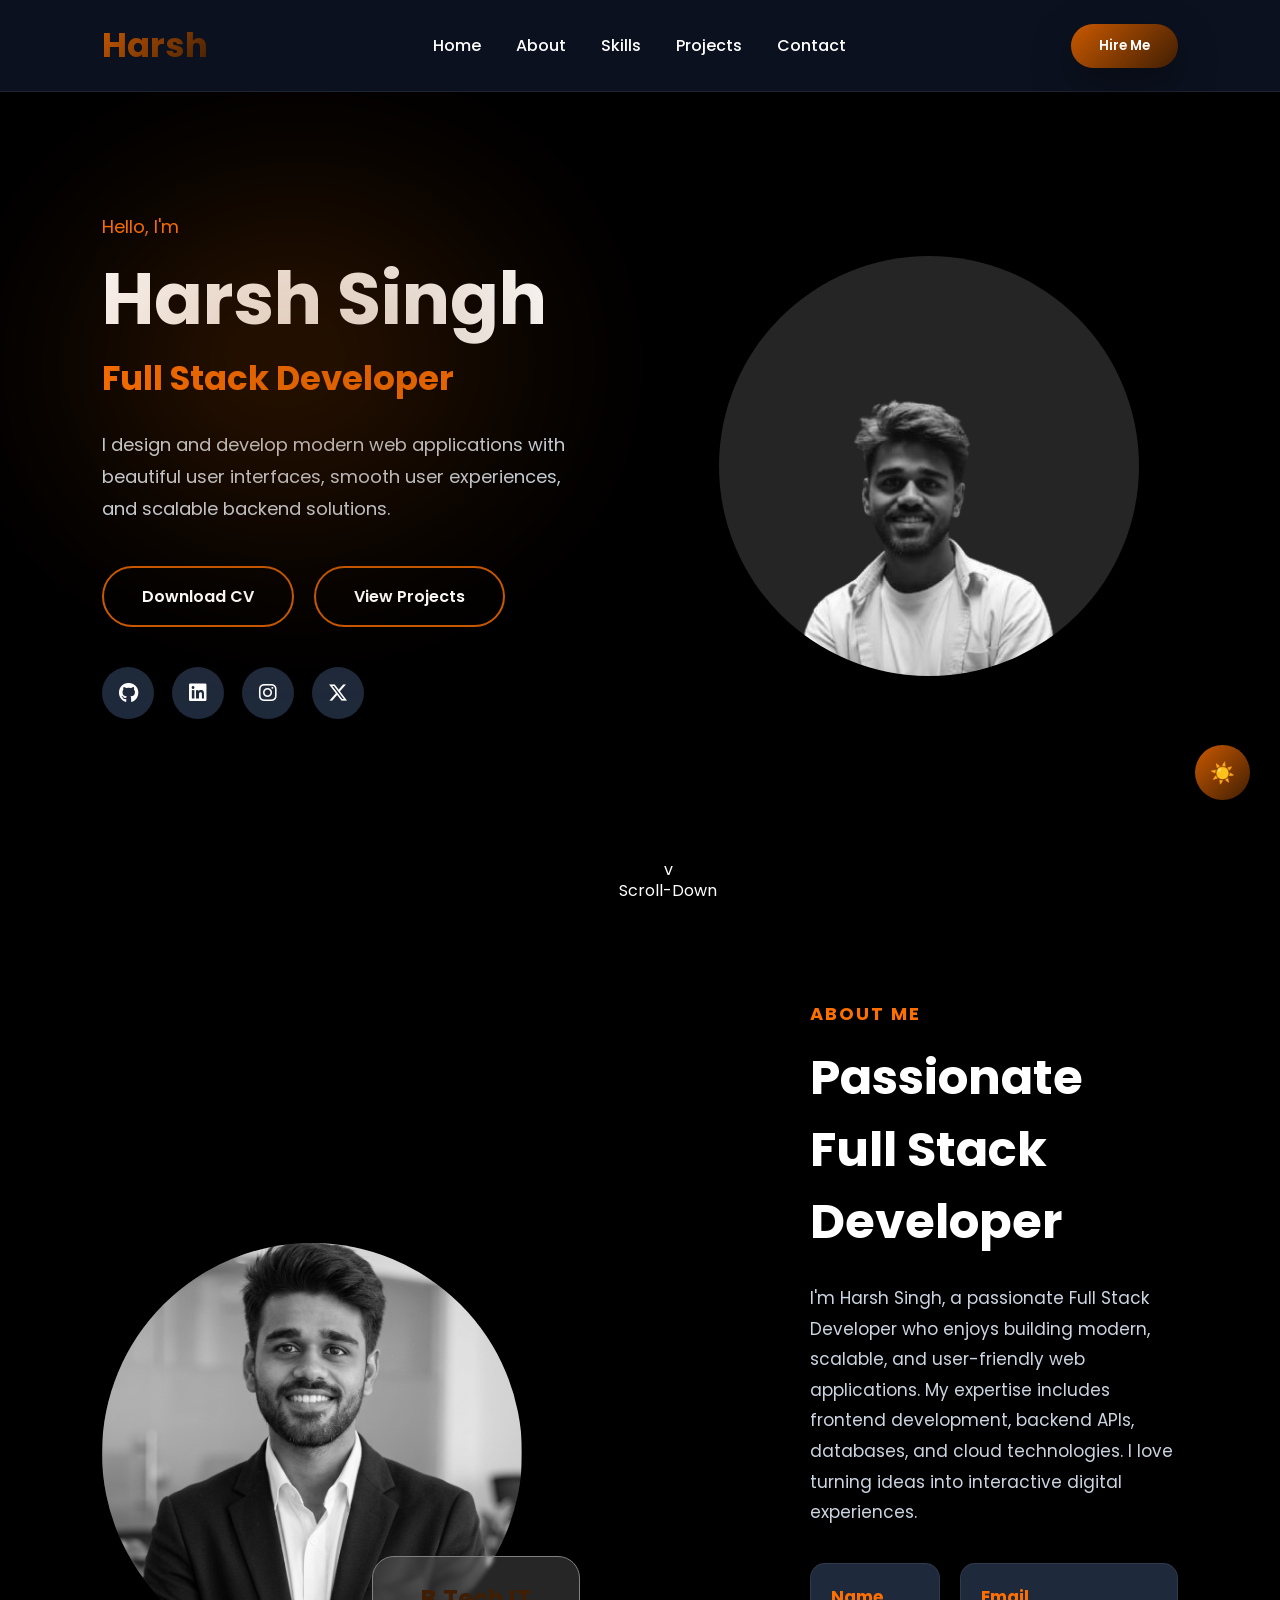
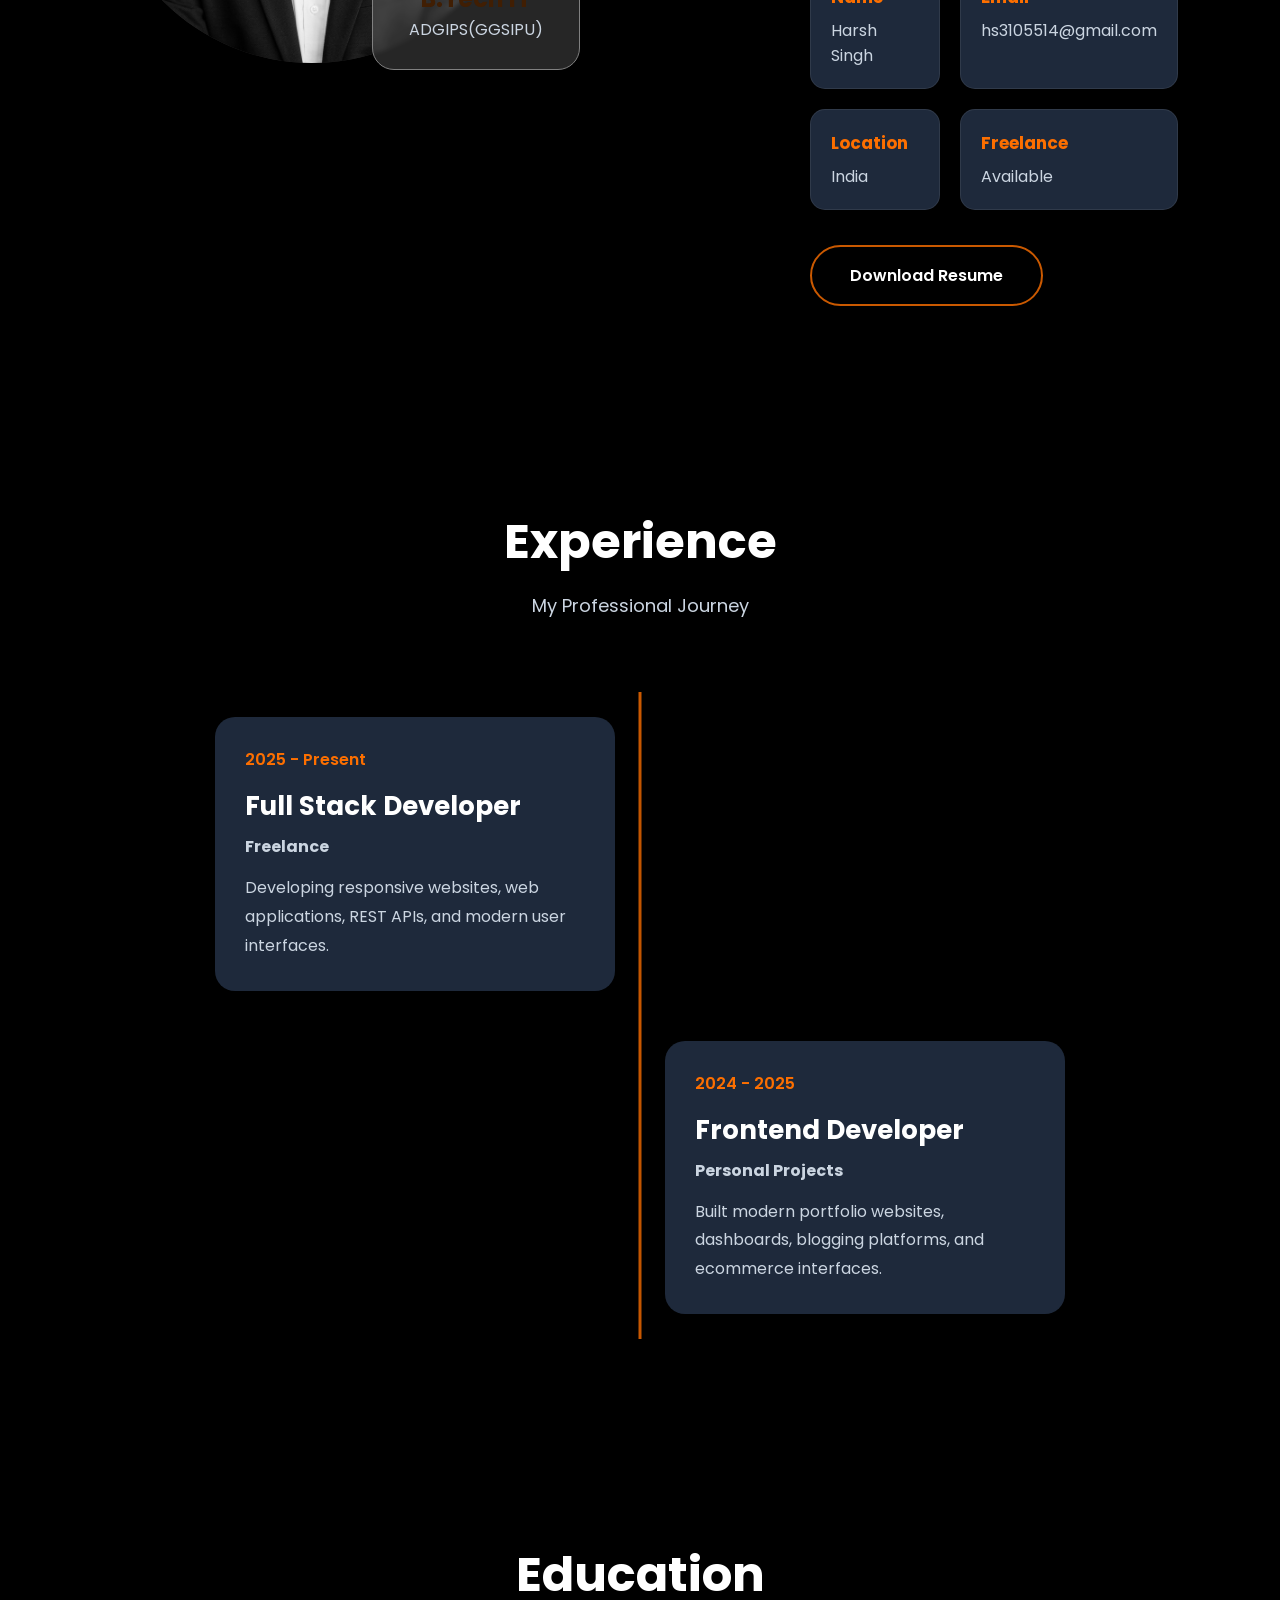
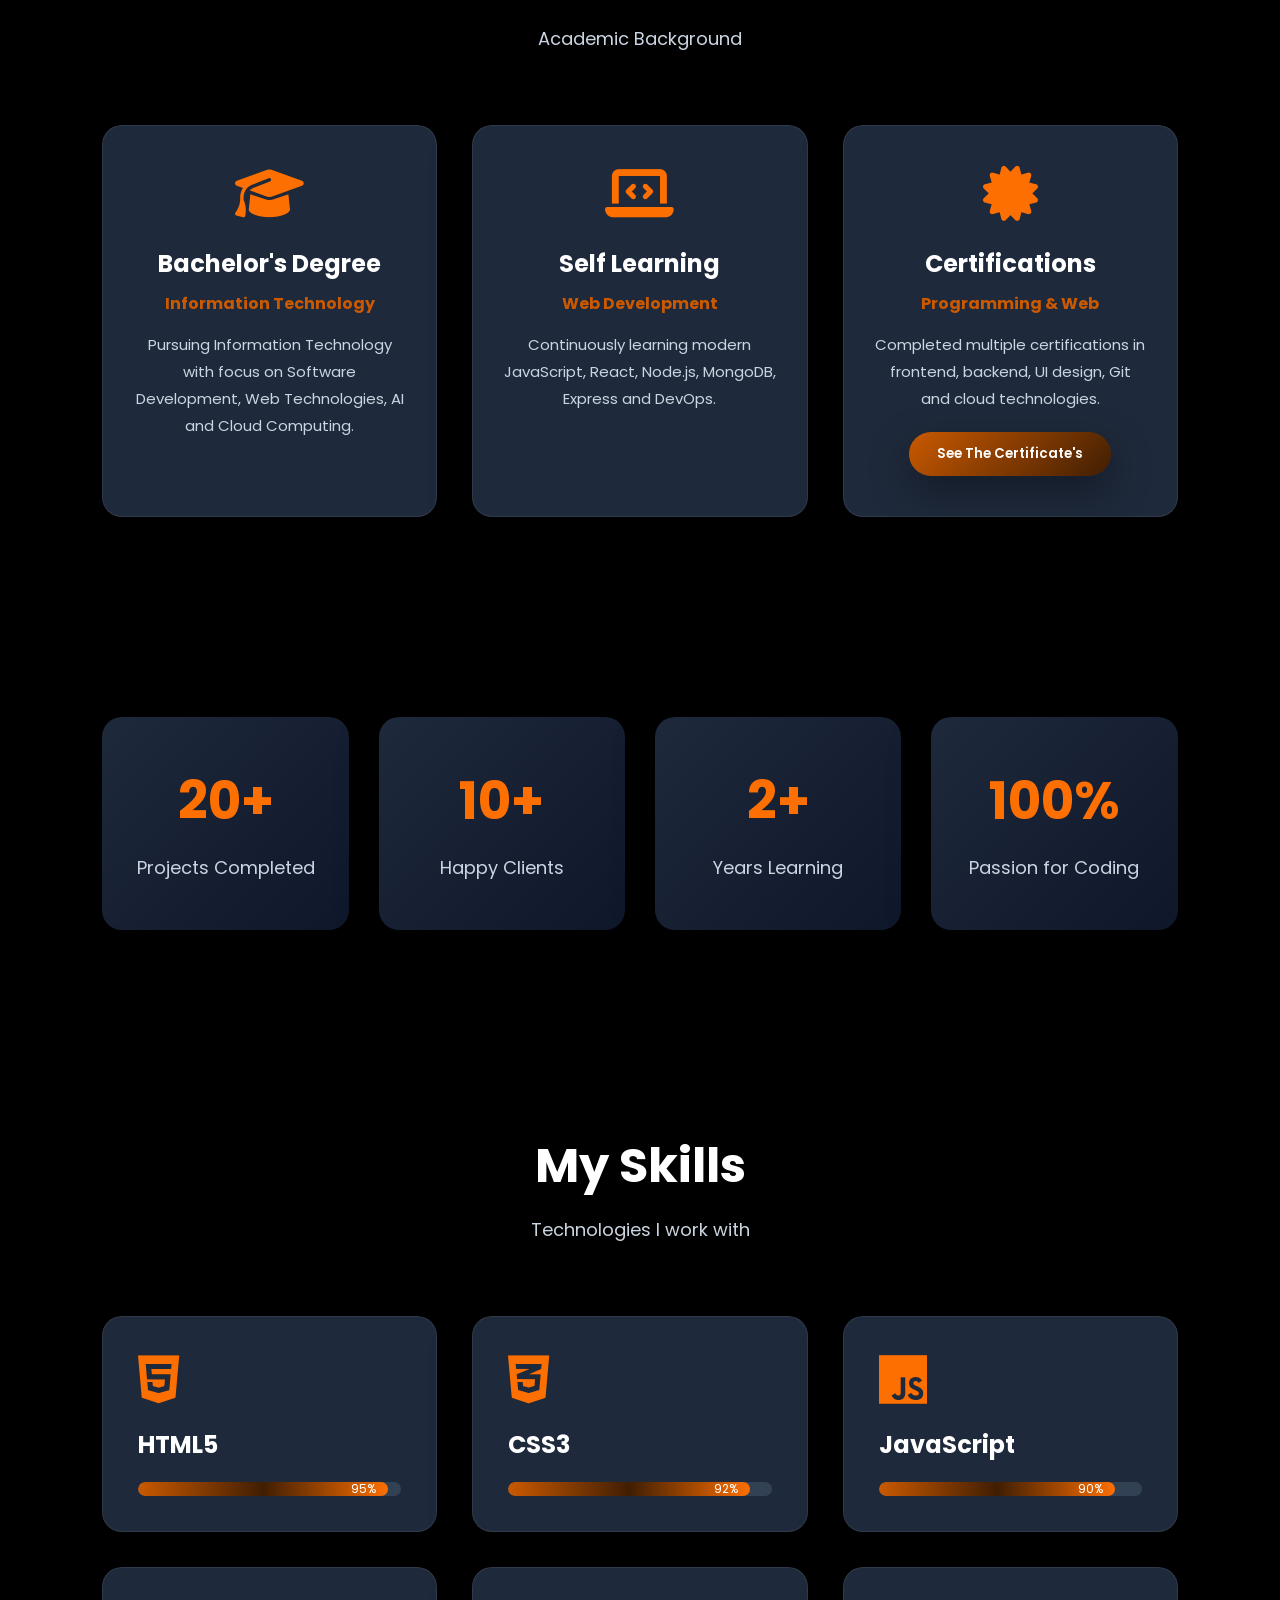
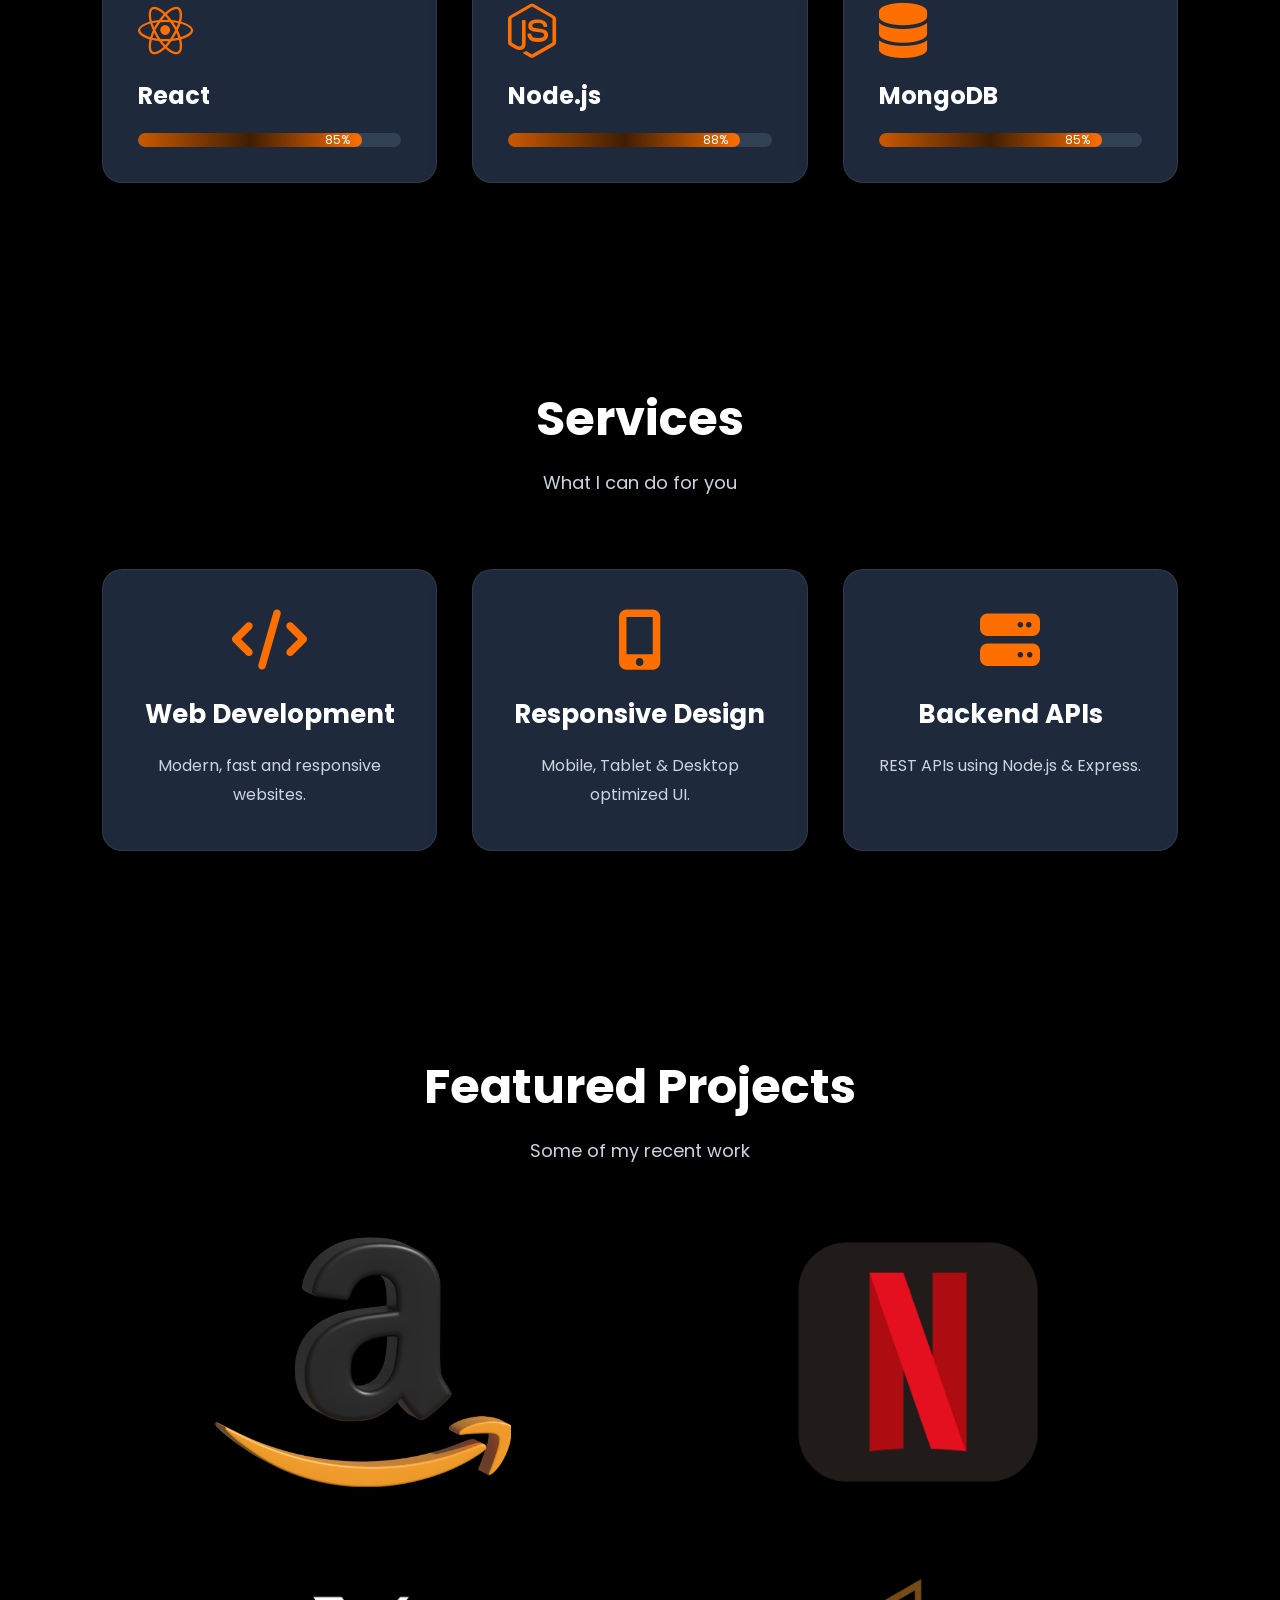
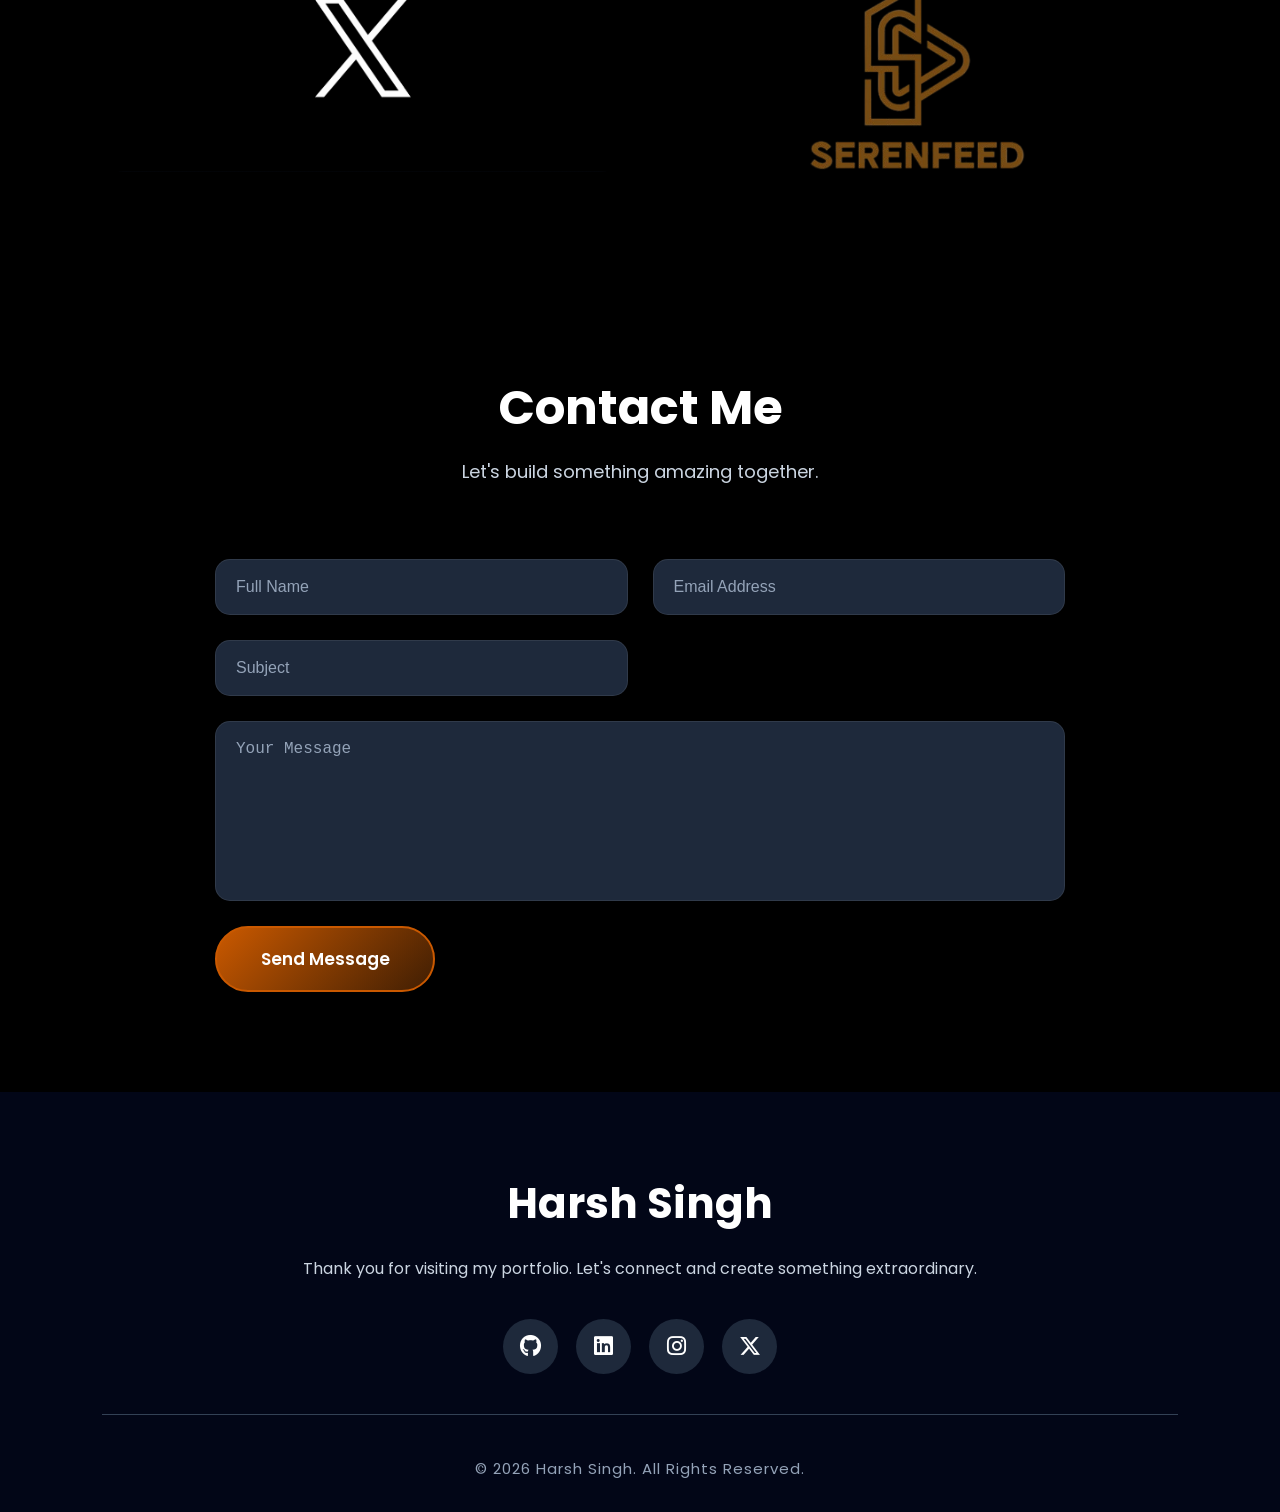
<file: index.html>
<!DOCTYPE html>
<html lang="en">

<head>
    <meta charset="UTF-8">
    <meta name="viewport" content="width=device-width, initial-scale=1.0">
    <title>Harsh Singh | Portfolio</title>

    <!--Favicon-->
    <link rel="icon" type="image/png" href="logo.png">

    <!-- CSS -->
    <link rel="stylesheet" href="portfolio1.css">

    <!-- Next sections will be added here -->

    <script src="portfolio1.js"></script>

    <!-- Google Fonts -->
    <link href="https://fonts.googleapis.com/css2?family=Poppins:wght@300;400;500;600;700&display=swap"
        rel="stylesheet">

    <!-- Font Awesome -->
    <link rel="stylesheet" href="https://cdnjs.cloudflare.com/ajax/libs/font-awesome/6.6.0/css/all.min.css">
</head>

<body>

    <!-- ================= NAVBAR ================= -->

    <header>

        <nav class="navbar">

            <div class="logo">
                Harsh
            </div>

            <ul class="nav-links">

                <li><a href="#home">Home</a></li>

                <li><a href="#about">About</a></li>

                <li><a href="#skills">Skills</a></li>

                <li><a href="#projects">Projects</a></li>

                <li><a href="#contact">Contact</a></li>

            </ul>

            <div class="nav-right">

                <button class="hire-btn">
                    Hire Me
                </button>

                <div class="menu-btn">
                    <i class="fas fa-bars"></i>
                </div>

            </div>

        </nav>

    </header>

    <!-- ================= HERO ================= -->

    <section class="hero" id="home">

        <div class="hero-content">
            <div class="image-bg"></div>

            <p class="small-text">
                Hello, I'm
            </p>

            <h1>
                Harsh Singh
            </h1>

            <h2>
                Full Stack Developer
            </h2>

            <p class="hero-description">

                I design and develop modern web applications with
                beautiful user interfaces, smooth user experiences,
                and scalable backend solutions.

            </p>

            <div class="hero-buttons">

                <button class="primary-btn">
                    Download CV
                </button>

                <a href="#projects" <button class="secondary-btn">
                    View Projects
                    </button></a>

            </div>

            <!-- Social Icons -->

            <div class="social-links">

                <a href="https://github.com/harsh17-hub">
                    <i class="fab fa-github"></i>
                </a>

                <a href="https://www.linkedin.com/in/harsh-singh-16a64332b/">
                    <i class="fab fa-linkedin"></i>
                </a>

                <a href="https://www.instagram.com/iguana.4095469/">
                    <i class="fab fa-instagram"></i>
                </a>

                <a href="https://x.com/HarshSi26228274">
                    <i class="fab fa-x-twitter"></i>
                </a>

            </div>

        </div>

        <!-- Hero Image -->

        <div class="hero-image">
            <div class="image-bg2">
                <div class="img-box">
                    <img src="about-bg.png" alt="Harsh Singh">
                </div>
            </div>
        </div>

    </section>

    <!-- Scroll Indicator -->

    <div class="scroll-down">

        <span>v</span>
        <span>Scroll-Down</span>

    </div>


    <!-- ================= ABOUT ================= -->

    <section class="about" id="about">

        <div class="about-image">

            <div class="img-box"><img src="about.png" alt="About Me">

            </div>

            <div class="card">
                <h1>B.Tech IT</h1>
                <p>ADGIPS(GGSIPU)</p>
            </div>

        </div>

        <div class="about-content">

            <h5>ABOUT ME</h5>

            <h2>
                Passionate Full Stack Developer
            </h2>

            <p>

                I'm Harsh Singh, a passionate Full Stack Developer who enjoys
                building modern, scalable, and user-friendly web applications.
                My expertise includes frontend development, backend APIs,
                databases, and cloud technologies. I love turning ideas into
                interactive digital experiences.

            </p>

            <div class="about-info">

                <div class="info-box">

                    <h3>Name</h3>

                    <span>Harsh Singh</span>

                </div>

                <div class="info-box">

                    <h3>Email</h3>

                    <span>hs3105514@gmail.com</span>

                </div>

                <div class="info-box">

                    <h3>Location</h3>

                    <span>India</span>

                </div>

                <div class="info-box">

                    <h3>Freelance</h3>

                    <span>Available</span>

                </div>

            </div>

            <button class="primary-btn">

                Download Resume

            </button>

        </div>

    </section>

    <!-- ================= EXPERIENCE ================= -->

    <section class="experience">

        <div class="section-title">

            <h2>Experience</h2>

            <p>My Professional Journey</p>

        </div>

        <div class="timeline">

            <div class="timeline-item">

                <div class="timeline-content">

                    <span>2025 - Present</span>

                    <h3>Full Stack Developer</h3>

                    <h4>Freelance</h4>

                    <p>

                        Developing responsive websites, web applications,
                        REST APIs, and modern user interfaces.

                    </p>

                </div>

            </div>

            <div class="timeline-item">

                <div class="timeline-content">

                    <span>2024 - 2025</span>

                    <h3>Frontend Developer</h3>

                    <h4>Personal Projects</h4>

                    <p>

                        Built modern portfolio websites,
                        dashboards, blogging platforms,
                        and ecommerce interfaces.

                    </p>

                </div>

            </div>

        </div>

    </section>

    <!-- ================= EDUCATION ================= -->

    <section class="education">

        <div class="section-title">

            <h2>Education</h2>

            <p>Academic Background</p>

        </div>

        <div class="education-grid">

            <div class="education-card">

                <i class="fas fa-graduation-cap"></i>

                <h3>Bachelor's Degree</h3>

                <h4>Information Technology</h4>

                <p>

                    Pursuing Information Technology with focus on
                    Software Development, Web Technologies,
                    AI and Cloud Computing.

                </p>

            </div>

            <div class="education-card">

                <i class="fas fa-laptop-code"></i>

                <h3>Self Learning</h3>

                <h4>Web Development</h4>

                <p>

                    Continuously learning modern JavaScript,
                    React, Node.js, MongoDB,
                    Express and DevOps.

                </p>

            </div>

            <div class="education-card">

                <i class="fas fa-certificate"></i>

                <h3>Certifications</h3>

                <h4> Programming & Web</h4>

                <p>

                    Completed multiple certifications in
                    frontend, backend, UI design,
                    Git and cloud technologies.

                </p>

                <button> See The Certificate's</button>

            </div>

        </div>

    </section>

    <!-- ================= STATS ================= -->

    <section class="stats">

        <div class="stat-box">

            <h2>20+</h2>

            <p>Projects Completed</p>

        </div>

        <div class="stat-box">

            <h2>10+</h2>

            <p>Happy Clients</p>

        </div>

        <div class="stat-box">

            <h2>2+</h2>

            <p>Years Learning</p>

        </div>

        <div class="stat-box">

            <h2>100%</h2>

            <p>Passion for Coding</p>

        </div>

    </section>
    <!-- ================= SKILLS ================= -->

    <section class="skills" id="skills">

        <div class="section-title">
            <h2>My Skills</h2>
            <p>Technologies I work with</p>
        </div>

        <div class="skills-grid">

            <div class="skill-card">
                <i class="fab fa-html5"></i>
                <h3>HTML5</h3>
                <div class="progress">
                    <div class="progress-bar" style="width:95%">95%</div>
                </div>
            </div>

            <div class="skill-card">
                <i class="fab fa-css3-alt"></i>
                <h3>CSS3</h3>
                <div class="progress">
                    <div class="progress-bar" style="width:92%">92%</div>
                </div>
            </div>

            <div class="skill-card">
                <i class="fab fa-js"></i>
                <h3>JavaScript</h3>
                <div class="progress">
                    <div class="progress-bar" style="width:90%">90%</div>
                </div>
            </div>

            <div class="skill-card">
                <i class="fab fa-react"></i>
                <h3>React</h3>
                <div class="progress">
                    <div class="progress-bar" style="width:85%">85%</div>
                </div>
            </div>

            <div class="skill-card">
                <i class="fab fa-node-js"></i>
                <h3>Node.js</h3>
                <div class="progress">
                    <div class="progress-bar" style="width:88%">88%</div>
                </div>
            </div>

            <div class="skill-card">
                <i class="fas fa-database"></i>
                <h3>MongoDB</h3>
                <div class="progress">
                    <div class="progress-bar" style="width:85%">85%</div>
                </div>
            </div>

        </div>

    </section>

    <!-- ================= SERVICES ================= -->

    <section class="services">

        <div class="section-title">
            <h2>Services</h2>
            <p>What I can do for you</p>
        </div>

        <div class="services-grid">

            <div class="service-card">
                <i class="fas fa-code"></i>
                <h3>Web Development</h3>
                <p>Modern, fast and responsive websites.</p>
            </div>

            <div class="service-card">
                <i class="fas fa-mobile-alt"></i>
                <h3>Responsive Design</h3>
                <p>Mobile, Tablet & Desktop optimized UI.</p>
            </div>

            <div class="service-card">
                <i class="fas fa-server"></i>
                <h3>Backend APIs</h3>
                <p>REST APIs using Node.js & Express.</p>
            </div>

        </div>

    </section>

    <!-- ================= PROJECTS ================= -->

    <section class="projects" id="projects">

        <div class="section-title">
            <h2>Featured Projects</h2>
            <p>Some of my recent work</p>
        </div>

        <div class="project-grid">

            <div class="project-card">
                <img src="amazon.png" alt="Amazon">
                <div class="project-content">
                    <h3>Amazon Clone</h3>
                    <p>Creating Landing Page Of Amazon by HTML,CSS</p>
                    <a href="#">View Project</a>
                </div>
            </div>

            <div class="project-card">
                <img src="netflix.png" alt="Netflix">
                <div class="project-content">
                    <h3>Netflix Clone</h3>
                    <p>Creating Landing Page OF Netflix by HTML,CSS</p>
                    <a href="Netflix.html">View Project</a>
                </div>
            </div>

            <div class="project-card">
                <img src="x.png" alt="Twitter">
                <div class="project-content">
                    <h3>Twitter Clone</h3>
                    <p>Creating Landing Page Of twitter BY HTML,CSS, JAVASCRIPT</p>
                    <a href="#">View Project</a>
                </div>
            </div>

            <div class="project-card">
                <img src="serenfeed-logo.png" alt="Serenfeed">
                <div class="project-content">
                    <h3>SerenFeed</h3>
                    <p>Modern Blogging Platform</p>
                    <a href="https://serenfeed.netlify.app/">View Project</a>
                </div>
            </div>

        </div>

    </section>

    <!-- ================= CONTACT ================= -->

    <section class="contact" id="contact">

        <div class="section-title">
            <h2>Contact Me</h2>
            <p>Let's build something amazing together.</p>
        </div>

        <form class="contact-form">

            <input type="text" placeholder="Full Name">

            <input type="email" placeholder="Email Address">

            <input type="text" placeholder="Subject">

            <textarea rows="6" placeholder="Your Message"></textarea>

            <button type="submit" class="primary-btn">
                Send Message
            </button>

        </form>

    </section>
</body>
<!-- ================= FOOTER ================= -->

<footer>

    <div class="footer-content">

        <h2>Harsh Singh</h2>

        <p>

            Thank you for visiting my portfolio.
            Let's connect and create something extraordinary.

        </p>

        <div class="footer-social">

            <a href="https://github.com/harsh17-hub"><i class="fab fa-github"></i></a>

            <a href="www.linkedin.com/in/harsh-singh-16a64332b"><i class="fab fa-linkedin"></i></a>

            <a href="https://www.instagram.com/iguana.4095469/"><i class="fab fa-instagram"></i></a>

            <a href="https://x.com/HarshSi26228274"><i class="fab fa-x-twitter"></i></a>

        </div>

    </div>

    <hr>

    <p class="copyright">

        © 2026 Harsh Singh. All Rights Reserved.

    </p>

</footer>

<!-- ================= BACK TO TOP ================= -->

<div id="backToTop">

    <i class="fas fa-arrow-up"></i>

</div>


</html>
</file>
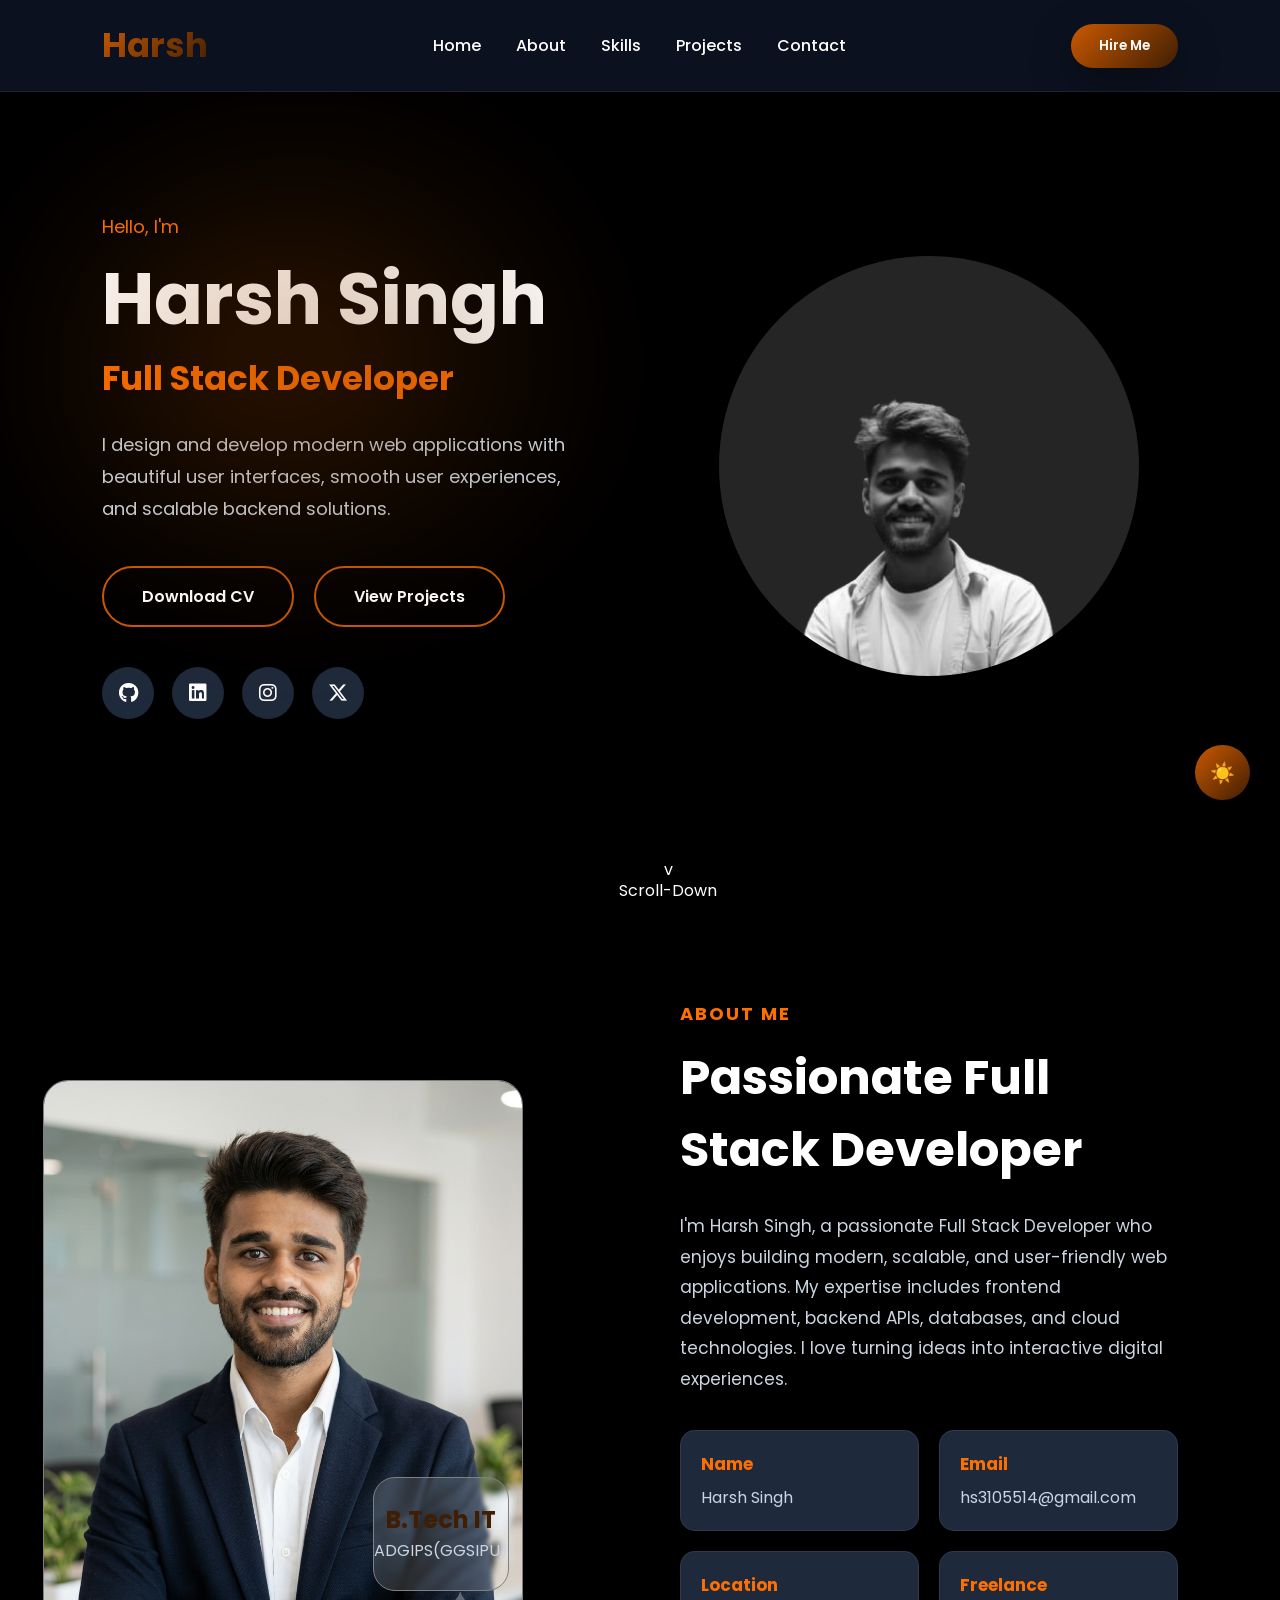
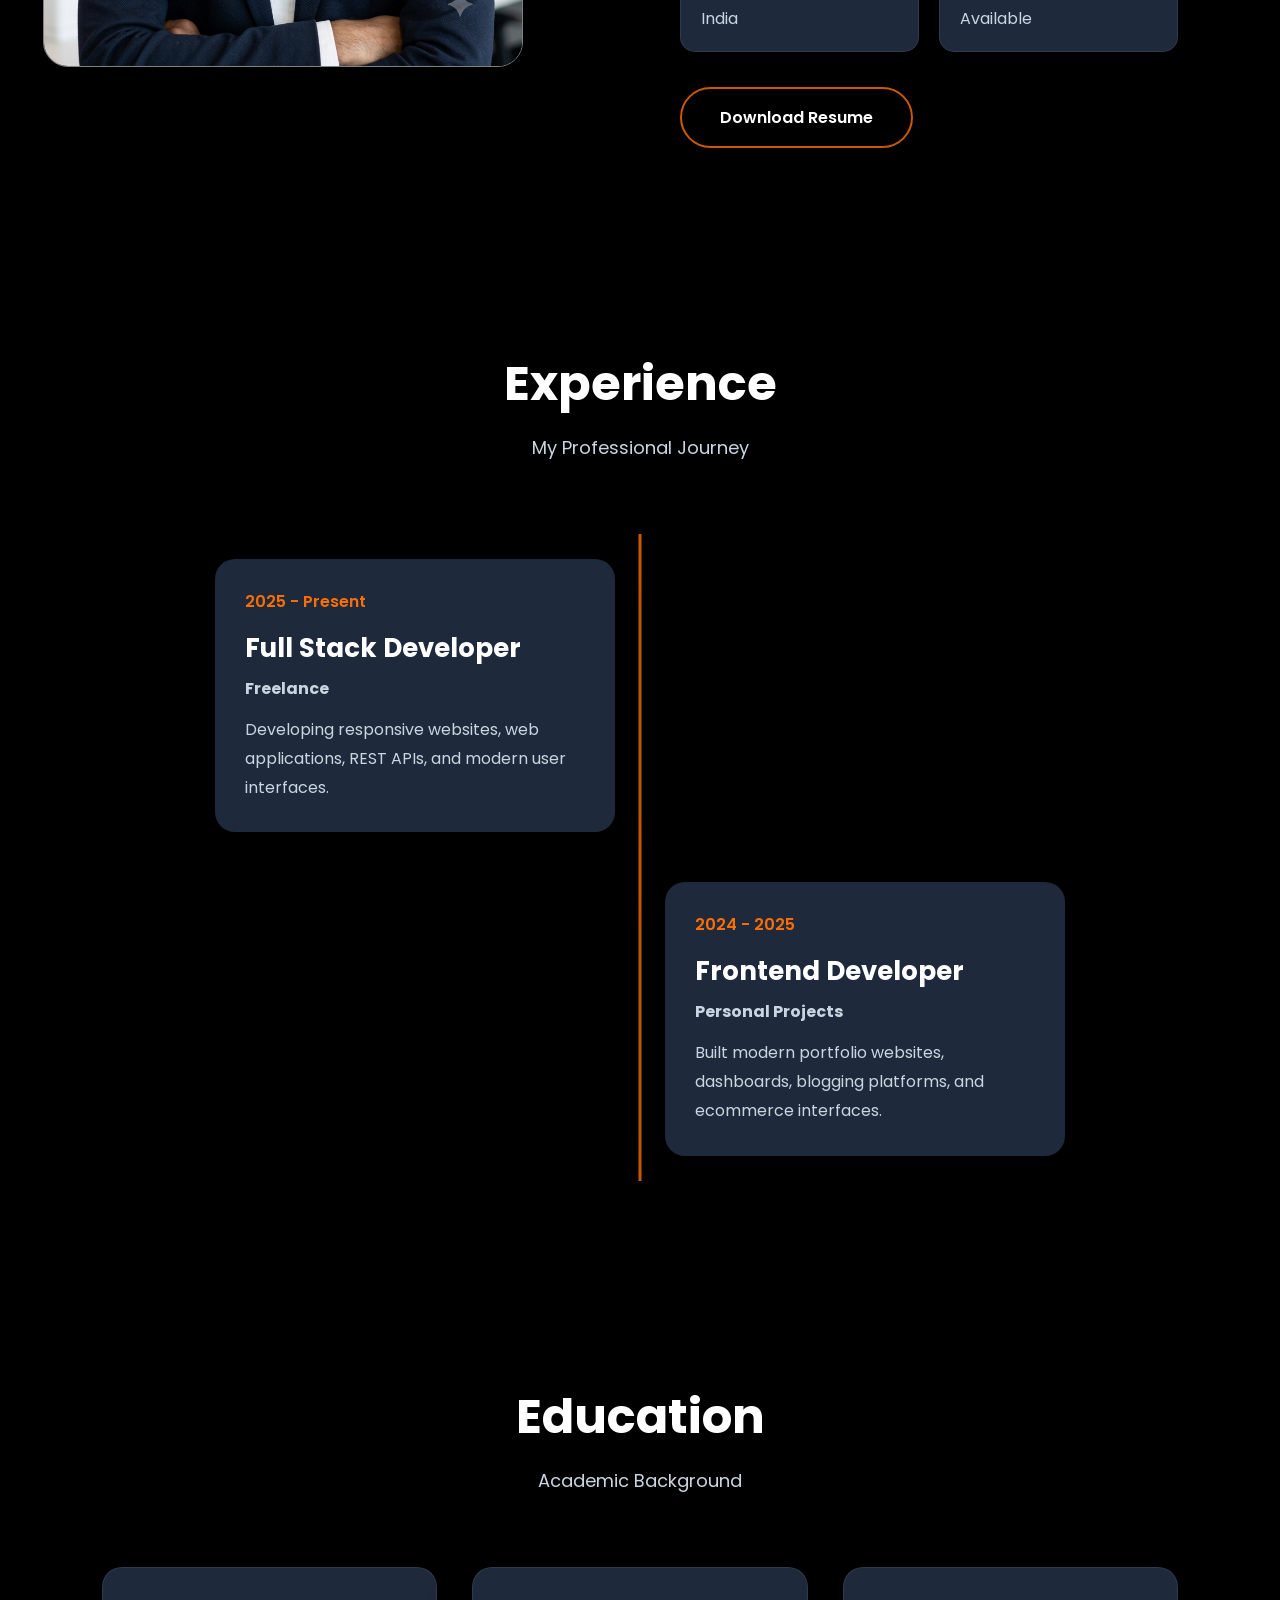
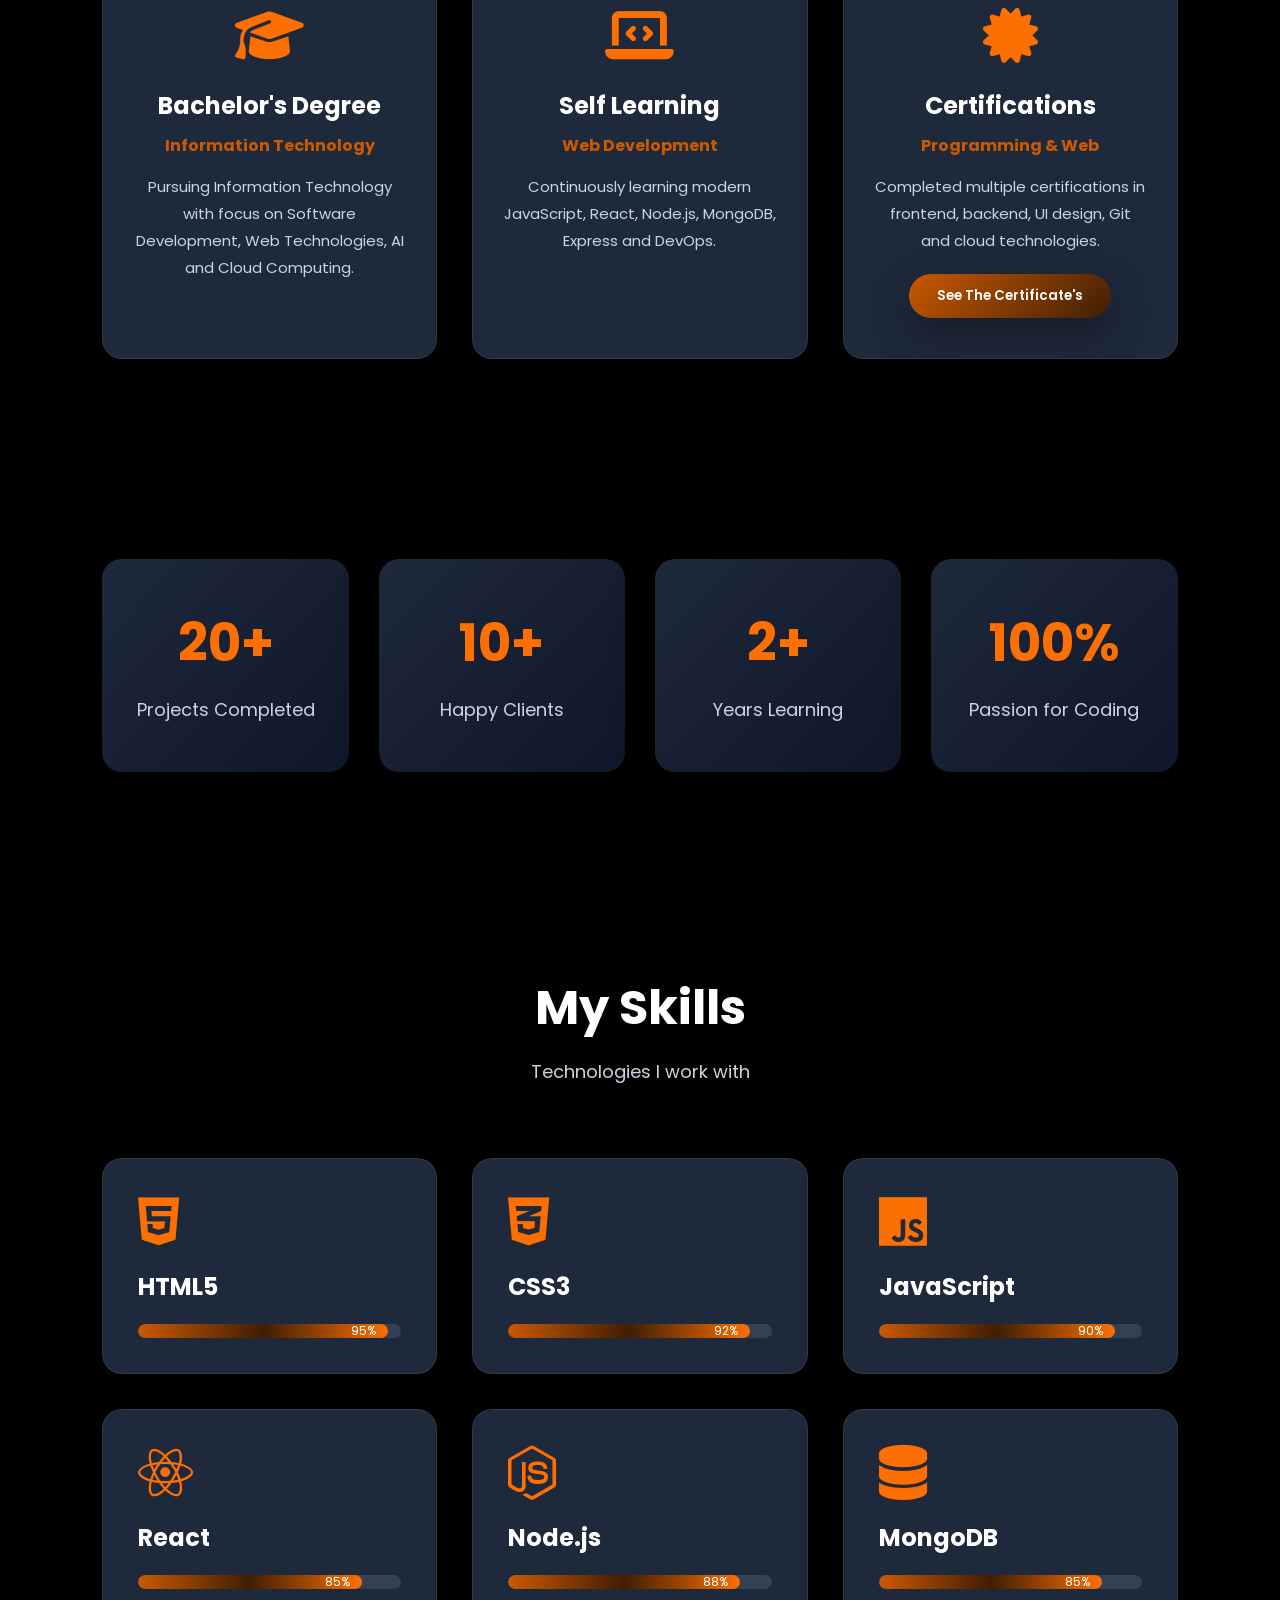
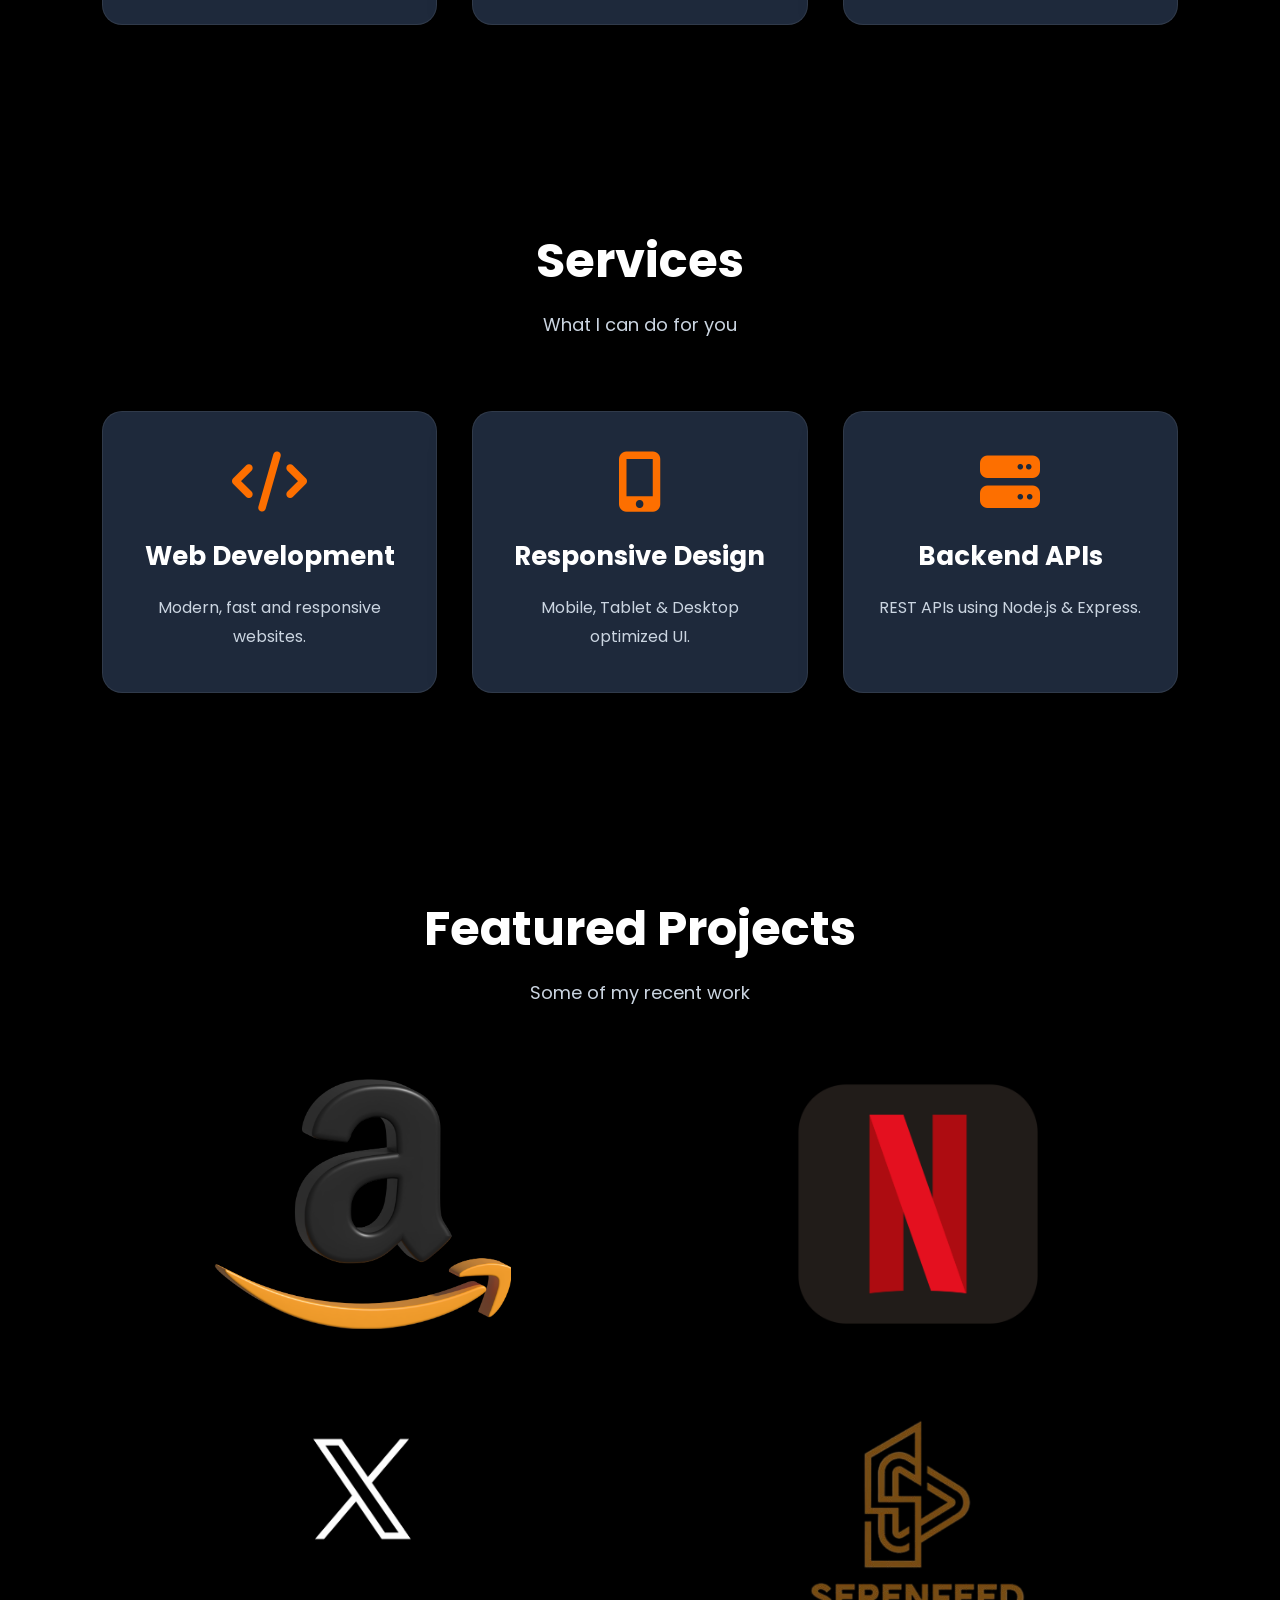
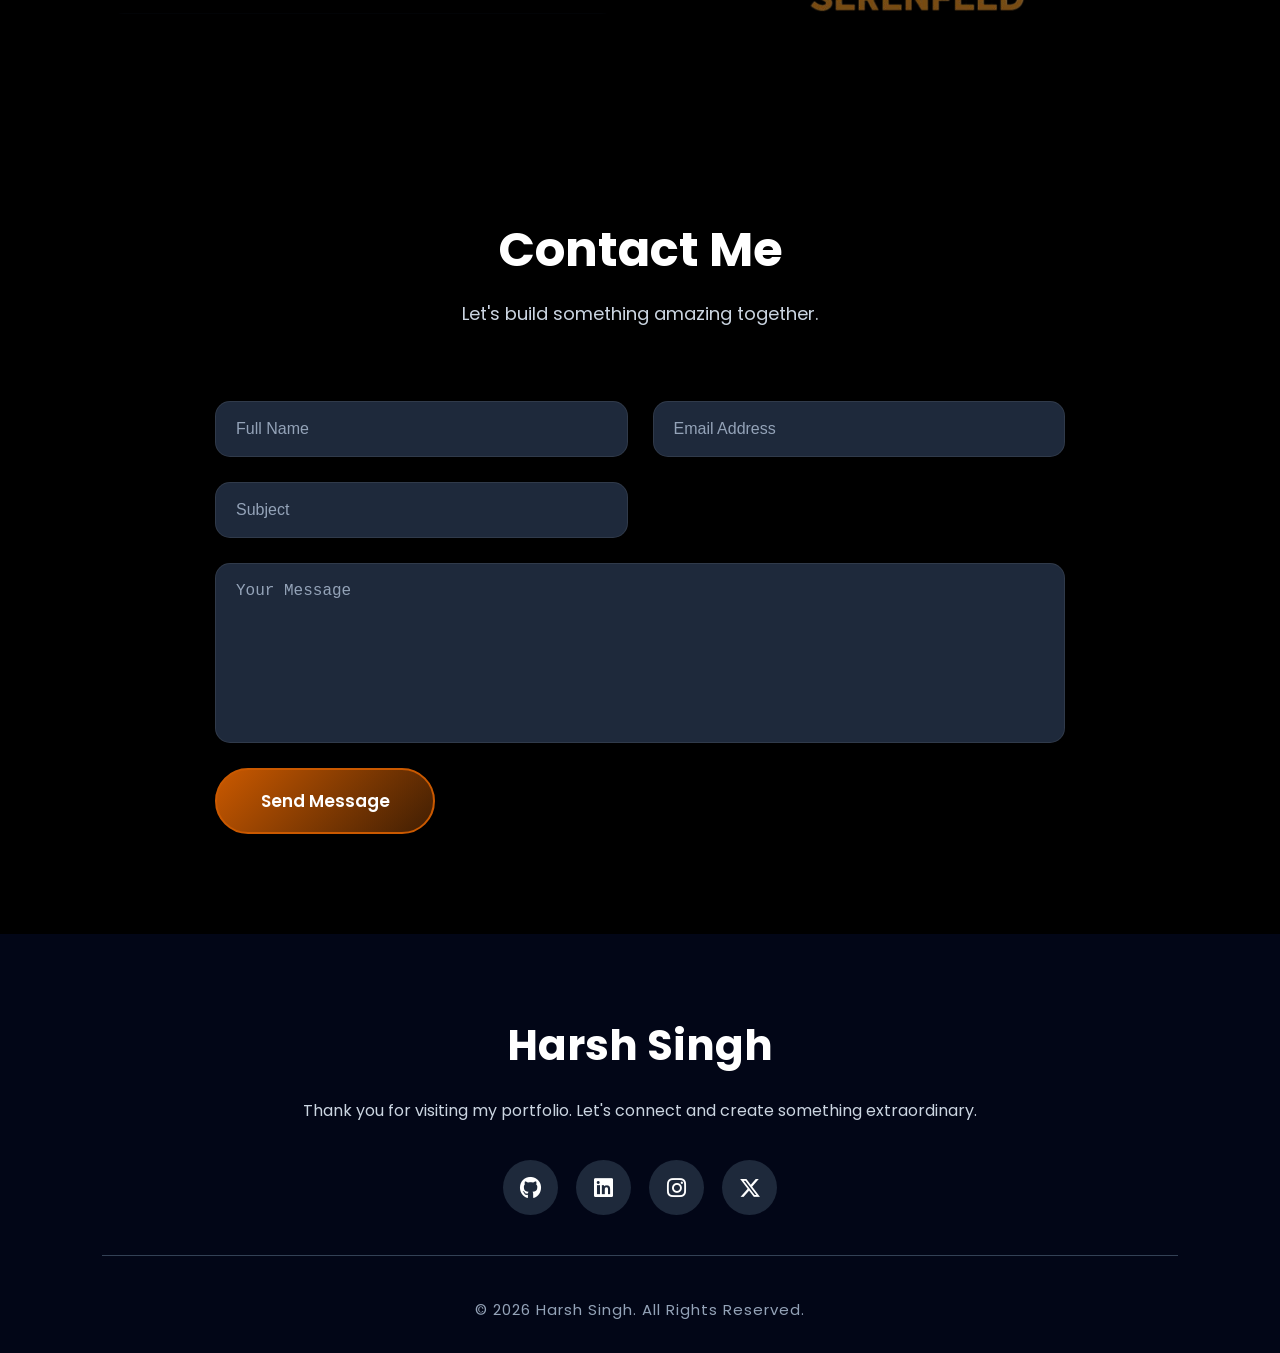
<file: portfolio1.html>
<!DOCTYPE html>
<html lang="en">

<head>
    <meta charset="UTF-8">
    <meta name="viewport" content="width=device-width, initial-scale=1.0">
    <title>Harsh Singh | Portfolio</title>

   <link rel="logo" href="screen.png">

    <!-- CSS -->
    <link rel="stylesheet" href="portfolio1.css">

    <!-- Next sections will be added here -->

    <script src="portfolio1.js"></script>

    <!-- Google Fonts -->
    <link href="https://fonts.googleapis.com/css2?family=Poppins:wght@300;400;500;600;700&display=swap"
        rel="stylesheet">

    <!-- Font Awesome -->
    <link rel="stylesheet" href="https://cdnjs.cloudflare.com/ajax/libs/font-awesome/6.6.0/css/all.min.css">
</head>

<body>

    <!-- ================= NAVBAR ================= -->

    <header>

        <nav class="navbar">

            <div class="logo">
                Harsh
            </div>

            <ul class="nav-links">

                <li><a href="#home">Home</a></li>

                <li><a href="#about">About</a></li>

                <li><a href="#skills">Skills</a></li>

                <li><a href="#projects">Projects</a></li>

                <li><a href="#contact">Contact</a></li>

            </ul>

            <div class="nav-right">

                <button class="hire-btn">
                    Hire Me
                </button>

                <div class="menu-btn">
                    <i class="fas fa-bars"></i>
                </div>

            </div>

        </nav>

    </header>

    <!-- ================= HERO ================= -->

    <section class="hero" id="home">

        <div class="hero-content">
            <div class="image-bg"></div>

            <p class="small-text">
                Hello, I'm
            </p>

            <h1>
                Harsh Singh
            </h1>

            <h2>
                Full Stack Developer
            </h2>

            <p class="hero-description">

                I design and develop modern web applications with
                beautiful user interfaces, smooth user experiences,
                and scalable backend solutions.

            </p>

            <div class="hero-buttons">

                <button class="primary-btn">
                    Download CV
                </button>

                <a href="#projects" <button class="secondary-btn">
                    View Projects
                    </button></a>

            </div>

            <!-- Social Icons -->

            <div class="social-links">

                <a href="https://github.com/harsh17-hub">
                    <i class="fab fa-github"></i>
                </a>

                <a href="www.linkedin.com/in/harsh-singh-16a64332b">
                    <i class="fab fa-linkedin"></i>
                </a>

                <a href="https://www.instagram.com/iguana.4095469/">
                    <i class="fab fa-instagram"></i>
                </a>

                <a href="https://x.com/HarshSi26228274">
                    <i class="fab fa-x-twitter"></i>
                </a>

            </div>

        </div>

        <!-- Hero Image -->

        <div class="hero-image">
            <div class="image-bg2">
                <div class="img-box">
                    <img src="about-bg.png" alt="Harsh Singh">
                </div>
            </div>
        </div>

    </section>

    <!-- Scroll Indicator -->

    <div class="scroll-down">

        <span>v</span>
        <span>Scroll-Down</span>

    </div>


    <!-- ================= ABOUT ================= -->

    <section class="about" id="about">

        <div class="about-image">

            <img src="about.png" alt="About Me">

            <div class="card">
                <h1>B.Tech IT</h1>
                <p>ADGIPS(GGSIPU)</p>
            </div>

        </div>

        <div class="about-content">

            <h5>ABOUT ME</h5>

            <h2>
                Passionate Full Stack Developer
            </h2>

            <p>

                I'm Harsh Singh, a passionate Full Stack Developer who enjoys
                building modern, scalable, and user-friendly web applications.
                My expertise includes frontend development, backend APIs,
                databases, and cloud technologies. I love turning ideas into
                interactive digital experiences.

            </p>

            <div class="about-info">

                <div class="info-box">

                    <h3>Name</h3>

                    <span>Harsh Singh</span>

                </div>

                <div class="info-box">

                    <h3>Email</h3>

                    <span>hs3105514@gmail.com</span>

                </div>

                <div class="info-box">

                    <h3>Location</h3>

                    <span>India</span>

                </div>

                <div class="info-box">

                    <h3>Freelance</h3>

                    <span>Available</span>

                </div>

            </div>

            <button class="primary-btn">

                Download Resume

            </button>

        </div>

    </section>

    <!-- ================= EXPERIENCE ================= -->

    <section class="experience">

        <div class="section-title">

            <h2>Experience</h2>

            <p>My Professional Journey</p>

        </div>

        <div class="timeline">

            <div class="timeline-item">

                <div class="timeline-content">

                    <span>2025 - Present</span>

                    <h3>Full Stack Developer</h3>

                    <h4>Freelance</h4>

                    <p>

                        Developing responsive websites, web applications,
                        REST APIs, and modern user interfaces.

                    </p>

                </div>

            </div>

            <div class="timeline-item">

                <div class="timeline-content">

                    <span>2024 - 2025</span>

                    <h3>Frontend Developer</h3>

                    <h4>Personal Projects</h4>

                    <p>

                        Built modern portfolio websites,
                        dashboards, blogging platforms,
                        and ecommerce interfaces.

                    </p>

                </div>

            </div>

        </div>

    </section>

    <!-- ================= EDUCATION ================= -->

    <section class="education">

        <div class="section-title">

            <h2>Education</h2>

            <p>Academic Background</p>

        </div>

        <div class="education-grid">

            <div class="education-card">

                <i class="fas fa-graduation-cap"></i>

                <h3>Bachelor's Degree</h3>

                <h4>Information Technology</h4>

                <p>

                    Pursuing Information Technology with focus on
                    Software Development, Web Technologies,
                    AI and Cloud Computing.

                </p>

            </div>

            <div class="education-card">

                <i class="fas fa-laptop-code"></i>

                <h3>Self Learning</h3>

                <h4>Web Development</h4>

                <p>

                    Continuously learning modern JavaScript,
                    React, Node.js, MongoDB,
                    Express and DevOps.

                </p>

            </div>

            <div class="education-card">

                <i class="fas fa-certificate"></i>

                <h3>Certifications</h3>

                <h4> Programming & Web</h4>

                <p>

                    Completed multiple certifications in
                    frontend, backend, UI design,
                    Git and cloud technologies.

                </p>

                <button> See The Certificate's</button>

            </div>

        </div>

    </section>

    <!-- ================= STATS ================= -->

    <section class="stats">

        <div class="stat-box">

            <h2>20+</h2>

            <p>Projects Completed</p>

        </div>

        <div class="stat-box">

            <h2>10+</h2>

            <p>Happy Clients</p>

        </div>

        <div class="stat-box">

            <h2>2+</h2>

            <p>Years Learning</p>

        </div>

        <div class="stat-box">

            <h2>100%</h2>

            <p>Passion for Coding</p>

        </div>

    </section>
    <!-- ================= SKILLS ================= -->

    <section class="skills" id="skills">

        <div class="section-title">
            <h2>My Skills</h2>
            <p>Technologies I work with</p>
        </div>

        <div class="skills-grid">

            <div class="skill-card">
                <i class="fab fa-html5"></i>
                <h3>HTML5</h3>
                <div class="progress">
                    <div class="progress-bar" style="width:95%">95%</div>
                </div>
            </div>

            <div class="skill-card">
                <i class="fab fa-css3-alt"></i>
                <h3>CSS3</h3>
                <div class="progress">
                    <div class="progress-bar" style="width:92%">92%</div>
                </div>
            </div>

            <div class="skill-card">
                <i class="fab fa-js"></i>
                <h3>JavaScript</h3>
                <div class="progress">
                    <div class="progress-bar" style="width:90%">90%</div>
                </div>
            </div>

            <div class="skill-card">
                <i class="fab fa-react"></i>
                <h3>React</h3>
                <div class="progress">
                    <div class="progress-bar" style="width:85%">85%</div>
                </div>
            </div>

            <div class="skill-card">
                <i class="fab fa-node-js"></i>
                <h3>Node.js</h3>
                <div class="progress">
                    <div class="progress-bar" style="width:88%">88%</div>
                </div>
            </div>

            <div class="skill-card">
                <i class="fas fa-database"></i>
                <h3>MongoDB</h3>
                <div class="progress">
                    <div class="progress-bar" style="width:85%">85%</div>
                </div>
            </div>

        </div>

    </section>

    <!-- ================= SERVICES ================= -->

    <section class="services">

        <div class="section-title">
            <h2>Services</h2>
            <p>What I can do for you</p>
        </div>

        <div class="services-grid">

            <div class="service-card">
                <i class="fas fa-code"></i>
                <h3>Web Development</h3>
                <p>Modern, fast and responsive websites.</p>
            </div>

            <div class="service-card">
                <i class="fas fa-mobile-alt"></i>
                <h3>Responsive Design</h3>
                <p>Mobile, Tablet & Desktop optimized UI.</p>
            </div>

            <div class="service-card">
                <i class="fas fa-server"></i>
                <h3>Backend APIs</h3>
                <p>REST APIs using Node.js & Express.</p>
            </div>

        </div>

    </section>

    <!-- ================= PROJECTS ================= -->

    <section class="projects" id="projects">

        <div class="section-title">
            <h2>Featured Projects</h2>
            <p>Some of my recent work</p>
        </div>

        <div class="project-grid">

            <div class="project-card">
                <img src="amazon.png" alt="Amazon">
                <div class="project-content">
                    <h3>Amazon Clone</h3>
                    <p>Creating Landing Page Of Amazon by HTML,CSS</p>
                    <a href="#">View Project</a>
                </div>
            </div>

            <div class="project-card">
                <img src="netflix.png" alt="Netflix">
                <div class="project-content">
                    <h3>Netflix Clone</h3>
                    <p>Creating Landing Page OF Netflix by HTML,CSS</p>
                    <a href="Netflix.html">View Project</a>
                </div>
            </div>

            <div class="project-card">
                <img src="x.png" alt="Twitter">
                <div class="project-content">
                    <h3>Twitter Clone</h3>
                    <p>Creating Landing Page Of twitter BY HTML,CSS, JAVASCRIPT</p>
                    <a href="#">View Project</a>
                </div>
            </div>

            <div class="project-card">
                <img src="serenfeed-logo.png" alt="Serenfeed">
                <div class="project-content">
                    <h3>SerenFeed</h3>
                    <p>Modern Blogging Platform</p>
                    <a href="serenfeed.html">View Project</a>
                </div>
            </div>

        </div>

    </section>

    <!-- ================= CONTACT ================= -->

    <section class="contact" id="contact">

        <div class="section-title">
            <h2>Contact Me</h2>
            <p>Let's build something amazing together.</p>
        </div>

        <form class="contact-form">

            <input type="text" placeholder="Full Name">

            <input type="email" placeholder="Email Address">

            <input type="text" placeholder="Subject">

            <textarea rows="6" placeholder="Your Message"></textarea>

            <button type="submit" class="primary-btn">
                Send Message
            </button>

        </form>

    </section>
</body>
<!-- ================= FOOTER ================= -->

<footer>

    <div class="footer-content">

        <h2>Harsh Singh</h2>

        <p>

            Thank you for visiting my portfolio.
            Let's connect and create something extraordinary.

        </p>

        <div class="footer-social">

            <a href="https://github.com/harsh17-hub"><i class="fab fa-github"></i></a>

            <a href="www.linkedin.com/in/harsh-singh-16a64332b"><i class="fab fa-linkedin"></i></a>

            <a href="https://www.instagram.com/iguana.4095469/"><i class="fab fa-instagram"></i></a>

            <a href="https://x.com/HarshSi26228274"><i class="fab fa-x-twitter"></i></a>

        </div>

    </div>

    <hr>

    <p class="copyright">

        © 2026 Harsh Singh. All Rights Reserved.

    </p>

</footer>

<!-- ================= BACK TO TOP ================= -->

<div id="backToTop">

    <i class="fas fa-arrow-up"></i>

</div>


</html>
</file>
<file: portfolio1.css>
/* ==========================================
        GOOGLE FONTS
========================================== */

@import url('https://fonts.googleapis.com/css2?family=Poppins:wght@300;400;500;600;700;800&display=swap');

/* ==========================================
        RESET
========================================== */

* {
    margin: 0;
    padding: 0;
    box-sizing: border-box;
    text-decoration: none;
    list-style: none;
}

html {
    scroll-behavior: smooth;
}

body {
    font-family: 'Poppins', sans-serif;
    background-color: black;
    background-size: contain;
    z-index: 0;
    color: #ffffff;
    overflow-x: hidden;
}

/* ==========================================
        VARIABLES
========================================== */

:root {

    --primary: #CA5900;
    --secondary: #401e03;
    --accent: #FD6F00;

    --bg: #0F172A;
    --card: #1E293B;
    --light: #334155;

    --text: #F8FAFC;
    --gray: #CBD5E1;

    --radius: 18px;

    --shadow: 0 15px 40px rgba(0, 0, 0, .35);

}

/* ==========================================
        GENERAL
========================================== */

section {
    padding: 100px 8%;
}

img {
    width: 100%;
    display: block;
}

button {
    border: none;
    cursor: pointer;
    transition: .35s;
    font-family: inherit;
}

button:hover {
    transform: translateY(-3px);
}

h1,
h2,
h3,
h4 {
    font-weight: 700;
}

p {
    line-height: 1.8;
    color: var(--gray);
}

/* ==========================================
        NAVBAR
========================================== */

header {

    position: fixed;
    width: 100%;
    top: 0;
    left: 0;
    z-index: 1000;

    backdrop-filter: blur(18px);

    background: rgba(15, 23, 42, .75);

    border-bottom: 1px solid rgba(255, 255, 255, .08);

}

.navbar {

    display: flex;

    justify-content: space-between;

    align-items: center;

    padding: 20px 8%;

}

.logo {

    font-size: 34px;

    font-weight: 700;

    background: linear-gradient(135deg, var(--primary), var(--secondary));
    -webkit-background-clip: text;

    -webkit-text-fill-color: transparent;

}


.nav-links {

    display: flex;

    gap: 35px;

}

.nav-links a {

    color: white;

    font-weight: 500;

    transition: .3s;
    position: relative;
    text-decoration: none;

}

.nav-links a::after {
    content: '';
    position: absolute;
    bottom: -5px;
    left: 0;
    right: 0;
    width: 0;
    height: 2px;
    background: rgb(65, 65, 255);
    transition: width 0.3s ease;
}

.nav-links a:hover::after {
    width: 100%;
}

.nav-links a:hover {

    color: var(--accent);

}

.nav-right {

    display: flex;

    align-items: center;

    gap: 18px;

}

.menu-btn {

    display: none;

    color: white;

    font-size: 28px;

    cursor: pointer;

}

.hire-btn {

    padding: 12px 28px;

    background: linear-gradient(135deg, var(--primary), var(--secondary));

    color: white;

    border-radius: 40px;

    font-weight: 600;

    box-shadow: var(--shadow);

}

.hire-btn:hover {

    transform: translateY(-4px);

}

/* ==========================================
        HERO
========================================== */

.hero {

    min-height: 100vh;

    display: flex;

    justify-content: space-between;

    align-items: center;

    gap: 80px;

    padding-top: 130px;

}

.hero-content {

    flex: 1;

}

.small-text {

    color: var(--accent);

    font-size: 18px;

    margin-bottom: 15px;

}

.hero h1 {

    font-size: 72px;

    line-height: 1.1;

    margin-bottom: 15px;

}

.hero h2 {

    font-size: 34px;

    color: var(--accent);

    margin-bottom: 25px;

}

.hero-description {

    max-width: 600px;

    font-size: 18px;

    margin-bottom: 40px;

}

.hero-buttons {

    display: flex;

    gap: 20px;

    margin-bottom: 40px;

}

.primary-btn {

    background: transparent;

    border: 2px solid var(--primary);

    color: white;

    padding: 16px 38px;

    border-radius: 50px;

    font-size: 16px;

    font-weight: 600;

}

.secondary-btn {

    background: transparent;

    color: white;

    border: 2px solid var(--primary);

    padding: 16px 38px;

    border-radius: 50px;

    font-size: 16px;

    font-weight: 600;

}

.primary-btn:hover {

    background: linear-gradient(135deg, var(--primary), var(--secondary));

    transform: translateY(-6px);

}

.secondary-btn:hover {

    background: linear-gradient(135deg, var(--primary), var(--secondary));

    transform: translateY(-6px);

}


/* ==========================================
        SOCIAL LINKS
========================================== */

.social-links {

    display: flex;

    gap: 18px;

}

.social-links a {

    width: 52px;

    height: 52px;

    display: flex;

    justify-content: center;

    align-items: center;

    border-radius: 50%;

    background: var(--card);

    color: white;

    font-size: 20px;

    transition: .3s;

}

.social-links a:hover {

    background: linear-gradient(135deg, var(--primary), var(--secondary));

    transform: translateY(-6px);

}

/* ==========================================
        HERO IMAGE
========================================== */

.hero-image {

    flex: 1;

    position: relative;

    display: flex;
    margin-top: 1px;

    justify-content: center;

    align-items: center;

}

.image-bg {
    position: absolute;

    z-index: 0;

    width: 420px;

    height: 320px;

    background: linear-gradient(135deg, var(--primary), var(--secondary));

    border-radius: 80%;

    filter: blur(100px);

    opacity: .31;

}


.img-box {
    display: flex;

    align-items: center;

    justify-content: center;

    width: 420px;

    height: 420px;

    background: rgb(38, 37, 37);

    border-radius: 100%;

    filter: blur(0px);

    overflow: hidden;
}

.img-box img {
    width: 100%;
    filter: grayscale(100%);
    transition: 0.3s ease;
    cursor: pointer;
}

.img-box :hover {
    filter: grayscale(0%);
    transform: scale(1.05);
}

/* ==========================================
        SCROLL INDICATOR
========================================== */

.scroll-down {

    position: absolute;

    right: 40%;

    bottom: 0px;

    transform: translateX(-50%);

}


.scroll-down span {

    width: 100px;

    height: 20px;

    display: flex;
    justify-content: center;
    align-items: center;
    animation: scroll 1.5s infinite;
    margin-top: 1px;

    /* border:2px solid var(--accent); */

    border-radius: 30px;

    position: relative;

}

.scroll-down span::before {

    content: "";

    position: absolute;

    top: 8px;

    left: 50%;

    transform: translateX(-50%);

    width: 6px;

    height: 10px;

    /* background:var(--accent); */

    border-radius: 50px;

    animation: scroll 1.5s infinite;

}

@keyframes scroll {

    0% {

        opacity: 1;

        transform: translate(-50%, 0);

    }

    100% {

        opacity: 0;

        transform: translate(-50%, 20px);

    }

}

/* ==========================================
        ABOUT SECTION
========================================== */

.about {
    display: grid;
    grid-template-columns: 1fr 1fr;
    gap: 80px;
    align-items: center;
}

.card {
    display: flex;
    flex-direction: column;
    justify-content: center;
    align-items: center;
    top: 160px;
    left: -150px;
    position: relative;
    border-radius: 22px;
    background-color: rgba(255, 255, 255, 0.15);
    backdrop-filter: blur(2px);
    height: 114px;
    width: 208px;
    border: 1px solid grey;
}

.card h1 {
    color: var(--secondary)
}

.about-image {
    display: flex;

    justify-content: center;
    align-items: center;
}

.about-image img {
    width: 100%;
    max-width: 480px;
    border-radius: 25px;
    box-shadow: var(--shadow);
    border: 1px solid grey;
}

.about-content h5 {
    color: var(--accent);
    font-size: 18px;
    letter-spacing: 2px;
    margin-bottom: 15px;
}

.about-content h2 {
    font-size: 48px;
    margin-bottom: 25px;
}

.about-content p {
    font-size: 17px;
    margin-bottom: 35px;
}

.about-info {
    display: grid;
    grid-template-columns: repeat(2, 1fr);
    gap: 20px;
    margin-bottom: 35px;
}

.info-box {
    background: var(--card);
    padding: 20px;
    border-radius: 15px;
    transition: .35s;
    border: 1px solid rgba(255, 255, 255, .08);
}

.info-box:hover {
    transform: translateY(-8px);
    border-color: var(--accent);
}

.info-box h3 {
    color: var(--accent);
    font-size: 17px;
    margin-bottom: 8px;
}

.info-box span {
    color: var(--gray);
}

/* ==========================================
        SECTION TITLE
========================================== */

.section-title {
    text-align: center;
    margin-bottom: 70px;
}

.section-title h2 {
    font-size: 48px;
    margin-bottom: 12px;
}

.section-title p {
    font-size: 18px;
}

/* ==========================================
        EXPERIENCE
========================================== */


.timeline {
    max-width: 900px;
    margin: auto;
    position: relative;
}

.timeline::before {
    content: "";
    position: absolute;
    left: 50%;
    top: 0;
    width: 3px;
    height: 100%;
    background: var(--primary);
    transform: translateX(-50%);
}

.timeline-item {
    width: 50%;
    padding: 25px;
    position: relative;
}

.timeline-item:nth-child(odd) {
    left: 0;
}

.timeline-item:nth-child(even) {
    left: 50%;
}

.timeline-content {
    background: var(--card);
    padding: 30px;
    border-radius: 20px;
    box-shadow: var(--shadow);
    transition: .35s;
}

.timeline-content:hover {
    transform: translateY(-10px);
}

.timeline-content span {
    color: var(--accent);
    font-weight: 600;
}

.timeline-content h3 {
    margin: 15px 0 8px;
    font-size: 26px;
}

.timeline-content h4 {
    color: var(--gray);
    margin-bottom: 15px;
}

/* ==========================================
        EDUCATION
========================================== */

.education-grid {
    display: grid;
    grid-template-columns: repeat(auto-fit, minmax(280px, 1fr));
    gap: 35px;
}

.education-card {
    background: var(--card);
    padding: 40px 30px;
    border-radius: 20px;
    text-align: center;
    transition: .35s;
    box-shadow: var(--shadow);
    border: 1px solid rgba(255, 255, 255, .08);
}

.education-card:hover {
    transform: translateY(-10px);
    border-color: var(--accent);
}

.education-card i {
    font-size: 55px;
    color: var(--accent);
    margin-bottom: 25px;
}

.education-card h3 {
    margin-bottom: 10px;
    font-size: 24px;
}

.education-card h4 {
    color: var(--primary);
    margin-bottom: 15px;
}

.education-card p {
    font-size: 15px;
}

.education-card button {
    margin-top: 20px;
    padding: 12px 28px;

    background: linear-gradient(135deg, var(--primary), var(--secondary));

    color: white;

    border-radius: 40px;

    font-weight: 600;

    box-shadow: var(--shadow);
}

/* ==========================================
        STATS
========================================== */

.stats {
    display: grid;
    grid-template-columns: repeat(auto-fit, minmax(220px, 1fr));
    gap: 30px;
}

.stat-box {
    background: linear-gradient(135deg, #1E293B, #0F172A);
    padding: 45px 25px;
    text-align: center;
    border-radius: 20px;
    box-shadow: var(--shadow);
    transition: .35s;
}

.stat-box:hover {
    transform: translateY(-12px);
}

.stat-box h2 {
    font-size: 52px;
    color: var(--accent);
    margin-bottom: 12px;
}

.stat-box p {
    font-size: 18px;
    color: var(--gray);
}

/* ==========================================
        FADE ANIMATION
========================================== */

.about,
.experience,
.education,
.stats {
    animation: fadeUp .8s ease;
}

@keyframes fadeUp {

    from {
        opacity: 0;
        transform: translateY(60px);
    }

    to {
        opacity: 1;
        transform: translateY(0);
    }

}

/* ==========================================
            SKILLS SECTION
========================================== */

.skills-grid {
    display: grid;
    grid-template-columns: repeat(auto-fit, minmax(320px, 1fr));
    gap: 35px;
}

.skill-card {
    background: var(--card);
    padding: 35px;
    border-radius: 20px;
    box-shadow: var(--shadow);
    transition: .35s;
    border: 1px solid rgba(255, 255, 255, .08);
}

.skill-card:hover {
    transform: translateY(-12px);
    border-color: var(--accent);
}

.skill-card i {
    font-size: 55px;
    margin-bottom: 20px;
    color: var(--accent);
}

.skill-card h3 {
    margin-bottom: 20px;
    font-size: 24px;
}

.progress {
    width: 100%;
    height: 14px;
    background: #334155;
    border-radius: 50px;
    overflow: hidden;
}

.progress-bar {
    height: 100%;
    border-radius: 50px;
    background: linear-gradient(90deg,
            var(--primary),
            var(--secondary),
            var(--accent));
    color: white;
    text-align: right;
    padding-right: 12px;
    font-size: 12px;
    line-height: 14px;
    animation: progressAnimation 2s ease;
}

@keyframes progressAnimation {

    from {
        width: 0;
    }

}

/* ==========================================
            SERVICES
========================================== */


.services-grid {
    display: grid;
    grid-template-columns: repeat(auto-fit, minmax(300px, 1fr));
    gap: 35px;
}

.service-card {

    background: var(--card);

    padding: 40px 30px;

    border-radius: 20px;

    text-align: center;

    transition: .35s;

    box-shadow: var(--shadow);

    border: 1px solid rgba(255, 255, 255, .08);

}

.service-card:hover {

    transform: translateY(-12px);

    background: linear-gradient(135deg,
            var(--primary),
            var(--secondary));

}

.service-card:hover p,
.service-card:hover h3,
.service-card:hover i {

    color: white;

}

.service-card i {

    font-size: 60px;

    color: var(--accent);

    margin-bottom: 25px;

}

.service-card h3 {

    margin-bottom: 18px;

    font-size: 26px;

}

.service-card p {

    font-size: 16px;

}

/* ==========================================
            PROJECTS
========================================== */

.project-grid {

    display: grid;

    grid-template-columns: repeat(auto-fit, minmax(350px, 1fr));

    gap: 35px;

}

.project-card {

    position: relative;

    overflow: hidden;

    border-radius: 22px;

    box-shadow: var(--shadow);

}

.project-card img {

    width: 100%;

    height: 250px;

    object-fit: contain;

    transition: .5s;

}

.project-content {

    position: absolute;

    left: 0;

    bottom: -100%;

    width: 100%;

    padding: 35px;

    background: linear-gradient(rgba(15, 23, 42, .15),

            rgba(15, 23, 42, .96));

    transition: .45s;

}

.project-card:hover .project-content {

    bottom: 0;

}

.project-card:hover img {

    transform: scale(1.12);

}

.project-content h3 {

    font-size: 30px;

    margin-bottom: 10px;

}

.project-content p {

    color: #E2E8F0;

    margin-bottom: 20px;

}

.project-content a {

    display: inline-block;

    padding: 12px 30px;

    border-radius: 40px;

    background: linear-gradient(135deg,

            var(--primary),

            var(--secondary));

    color: white;

    font-weight: 600;

    transition: .3s;

}

.project-content a:hover {

    transform: translateY(-4px);

}

/* ==========================================
        ICON COLORS
========================================== */

.fa-html5 {

    color: #E44D26;

}

.fa-css3-alt {

    color: #1572B6;

}

.fa-js {

    color: #F7DF1E;

}

.fa-react {

    color: #61DAFB;

}

.fa-node-js {

    color: #3C873A;

}

.fa-database {

    color: #00C853;

}

/* ==========================================
        HOVER GLOW
========================================== */

.skill-card:hover,
.service-card:hover,
.project-card:hover {

    box-shadow:

        0 20px 60px rgba(99, 102, 241, .35);

}

/* ==========================================
            CONTACT SECTION
========================================== */

.contact-form {

    max-width: 850px;

    margin: auto;

    display: grid;

    grid-template-columns: repeat(2, 1fr);

    gap: 25px;

}

.contact-form input,
.contact-form textarea {

    width: 100%;

    padding: 18px 20px;

    background: var(--card);

    border: 1px solid rgba(255, 255, 255, .08);

    border-radius: 15px;

    color: #fff;

    font-size: 16px;

    outline: none;

    transition: .3s;

}

.contact-form textarea {

    resize: none;

    min-height: 180px;

    grid-column: 1/3;

}

.contact-form input:focus,
.contact-form textarea:focus {

    border-color: var(--accent);

    box-shadow: 0 0 15px rgba(6, 182, 212, .25);

}

.contact-form input::placeholder,
.contact-form textarea::placeholder {

    color: #94A3B8;

}

.contact-form button {

    width: 220px;

    padding: 18px;

    border-radius: 50px;

    background: linear-gradient(135deg,
            var(--primary),
            var(--secondary));

    color: white;

    font-size: 17px;

    font-weight: 600;

    transition: .35s;

}

.contact-form button:hover {

    transform: translateY(-5px);

    box-shadow: 0 20px 40px rgba(99, 102, 241, .35);

}

/* ==========================================
            FOOTER
========================================== */

footer {

    background: #020617;

    padding: 80px 8% 30px;

    text-align: center;

}

.footer-content {

    max-width: 700px;

    margin: auto;

}

.footer-content h2 {

    font-size: 42px;

    margin-bottom: 20px;

}

.footer-content p {

    color: #CBD5E1;

    margin-bottom: 35px;

    line-height: 1.8;

}

.footer-social {

    display: flex;

    justify-content: center;

    gap: 18px;

    margin-bottom: 40px;

}

.footer-social a {

    width: 55px;

    height: 55px;

    display: flex;

    justify-content: center;

    align-items: center;

    background: var(--card);

    color: white;

    border-radius: 50%;

    font-size: 22px;

    transition: .35s;

}

.footer-social a:hover {

    transform: translateY(-8px);

    background: linear-gradient(135deg,
            var(--primary),
            var(--secondary));

}

footer hr {

    margin: 40px auto;

    border: none;

    height: 1px;

    background: #334155;

}

.copyright {

    color: #94A3B8;

    font-size: 15px;

    letter-spacing: 1px;

}

/* ==========================================
            BACK TO TOP
========================================== */

#backToTop {

    position: fixed;

    right: 30px;

    bottom: 30px;

    width: 58px;

    height: 58px;

    border-radius: 50%;

    background: linear-gradient(135deg,
            var(--primary),
            var(--secondary));

    display: flex;

    justify-content: center;

    align-items: center;

    color: white;

    font-size: 22px;

    cursor: pointer;

    opacity: 0;

    visibility: hidden;

    transition: .35s;

    z-index: 999;

    box-shadow: 0 10px 30px rgba(0, 0, 0, .35);

}

#backToTop.show {

    opacity: 1;

    visibility: visible;

}

#backToTop:hover {

    transform: translateY(-6px);

}

/* ==========================================
            SELECTION
========================================== */

::selection {

    background: var(--primary);

    color: white;

}

/* ==========================================
            SCROLLBAR
========================================== */

::-webkit-scrollbar {

    width: 10px;

}

::-webkit-scrollbar-track {

    background: #0F172A;

}

::-webkit-scrollbar-thumb {

    background: linear-gradient(var(--primary),
            var(--secondary));

    border-radius: 20px;

}

::-webkit-scrollbar-thumb:hover {

    background: var(--accent);

}

/* ==========================================
            LOADER
========================================== */

.loader {

    position: fixed;

    inset: 0;

    background: #0F172A;

    display: flex;

    justify-content: center;

    align-items: center;

    z-index: 99999;

}

.loader::after {

    content: "";

    width: 70px;

    height: 70px;

    border: 6px solid #334155;

    border-top-color: var(--accent);

    border-radius: 50%;

    animation: spin 1s linear infinite;

}

@keyframes spin {

    to {

        transform: rotate(360deg);

    }

}

/* ==========================================
            FADE UP
========================================== */

.fade-up {

    opacity: 0;

    transform: translateY(60px);

    transition: all .8s ease;

}

.fade-up.show {

    opacity: 1;

    transform: translateY(0);

}

/* ==========================================
        RESPONSIVE DESIGN
========================================== */

/* ========= Large Laptop ========= */

@media (max-width:1200px) {

    section {
        padding: 90px 6%;
    }

    .hero {
        gap: 50px;
    }

    .hero h1 {
        font-size: 60px;
    }

    .img-box img {
        width: 360px;
    }

    .about {
        gap: 50px;
    }
}

/* ========= Tablet ========= */

@media (max-width:992px) {

    .nav-links {
        display: none;
    }

    .menu-btn {
        display: block;
    }

    .hire-btn {
        display: none;
    }

    .hero {

        flex-direction: column-reverse;

        text-align: center;

        gap: 50px;

        padding-top: 140px;

    }

    .hero-description {

        margin: auto;

        margin-bottom: 35px;

    }

    .hero-buttons {

        justify-content: center;

    }

    .scroll-down span {
        flex-direction: column-reverse;
        margin-left: 50%;
    }

    .social-links {

        justify-content: center;

    }

    .about {

        grid-template-columns: 1fr;

        text-align: center;

    }

    .card {
        position: relative;

        top: 10px;

        left: 10px;

        height: 70px;

        width: 600px;

    }

    .img-box img {

        width: 100%;

    }

    .about-image {
        flex-direction: column;

    }

    .about-info {

        grid-template-columns: 1fr 1fr;

    }

    .timeline::before {

        left: 20px;

    }

    .timeline-item {

        width: 100%;

        left: 0 !important;

        padding-left: 60px;

        padding-right: 0;

        margin-bottom: 35px;

    }

    .contact-form {

        grid-template-columns: 1fr;

    }

    .contact-form textarea {

        grid-column: auto;

    }

    .contact-form button {

        width: 100%;

    }

    .skills-grid {

        grid-template-columns: repeat(2, 1fr);

    }

    .services-grid {

        grid-template-columns: repeat(2, 1fr);

    }

    .project-grid {

        grid-template-columns: 1fr;

    }

}

/* ========= Mobile ========= */

@media (max-width:768px) {

    section {

        padding: 70px 5%;

    }

    .logo {

        font-size: 28px;

    }

    .hero h1 {

        font-size: 45px;

    }

    .hero h2 {

        font-size: 24px;

    }

    .hero-description {

        font-size: 16px;

    }

    .img-box img {

        width: 100%;

    }

    .image-bg {

        width: 300px;

        height: 300px;

    }

    .hero-buttons {

        flex-direction: column;

    }

    .primary-btn,

    .secondary-btn {

        width: 100%;

    }

    .card {
        display: none;
    }

    .about-content h2 {

        font-size: 36px;

    }

    .about-info {

        grid-template-columns: 1fr;

    }

    .section-title h2 {

        font-size: 36px;

    }

    .skills-grid,

    .services-grid,

    .education-grid,

    .stats {

        grid-template-columns: 1fr;

    }

    .project-card img {

        height: 220px;

    }

    .footer-content h2 {

        font-size: 34px;

    }

    .footer-social {

        flex-wrap: wrap;

    }

}

/* ========= Small Mobile ========= */

@media (max-width:480px) {

    .hero {

        padding-top: 120px;

    }

    .hero h1 {

        font-size: 36px;

    }

    .hero h2 {

        font-size: 20px;

    }

    .hero-description {

        font-size: 15px;

    }

    .small-text {

        font-size: 15px;

    }

    .hero-image img {

        width: 240px;

    }

    .image-bg {

        width: 240px;

        height: 240px;

    }

    .primary-btn,

    .secondary-btn {

        padding: 15px;

        font-size: 15px;

    }

    .section-title h2 {

        font-size: 30px;

    }

    .about-content h2 {

        font-size: 30px;

    }

    .skill-card,

    .service-card,

    .education-card {

        padding: 25px;

    }

    .project-content {

        padding: 20px;

    }

    .project-content h3 {

        font-size: 24px;

    }

    .project-content a {

        padding: 10px 22px;

    }

    .contact-form input,

    .contact-form textarea {

        padding: 15px;

    }

    .footer-content h2 {

        font-size: 28px;

    }

    .footer-content p {

        font-size: 14px;

    }

    #backToTop {

        width: 48px;

        height: 48px;

        right: 15px;

        bottom: 15px;

        font-size: 18px;

    }

}

/* ==========================================
        MOBILE MENU
========================================== */

.mobile-menu {

    position: fixed;

    top: 0;

    right: -100%;

    width: 280px;

    height: 100vh;

    background: #111827;

    padding: 100px 30px;

    transition: .4s;

    z-index: 9999;

    box-shadow: -5px 0 30px rgba(0, 0, 0, .4);

}

.mobile-menu.active {

    right: 0;

}

.mobile-menu ul {

    display: flex;

    flex-direction: column;

    gap: 25px;

}

.mobile-menu ul a {

    color: white;

    font-size: 18px;

    font-weight: 500;

    transition: .3s;

}

.mobile-menu ul a:hover {

    color: var(--accent);

    padding-left: 8px;

}

.close-menu {

    position: absolute;

    top: 25px;

    right: 25px;

    font-size: 30px;

    cursor: pointer;

    color: white;

}

/* ===========================
   Light MODE
=========================== */

body.dark {

    background: #f6d9c8;

    color: #F8F1E9;

}

body.dark .navbar {

    background: rgba(255, 138, 71, 0.95);

    backdrop-filter: blur(18px);

    border-bottom: 1px solid rgba(255, 255, 255, .08);

}


body.dark .info-box,
body.dark .timeline-content,
body.dark .education-card,
body.dark .stat-box,
body.dark .skill-card,
body.dark .service-card,
body.dark input,
body.dark textarea {

    background: #9e40062f;

}

body.dark h3,
body.dark input::placeholder,
body.dark textarea::placeholder,
body.dark a:hover {
    color: rgb(133, 3, 3);
}

body.dark h2,
body.dark h4 {
    color: #c17d2b;
}

body.dark .small-text {

    color: rgb(255, 167, 123);

}

body.dark p,
body.dark span {

    color: black;

}

body.dark footer {

    background: #120E0B;

}

/* ==========================================
        SMOOTH TRANSITIONS
========================================== */

* {

    transition:
        background .3s,
        color .3s,
        border .3s,
        transform .3s,
        box-shadow .3s;

}
</file>
